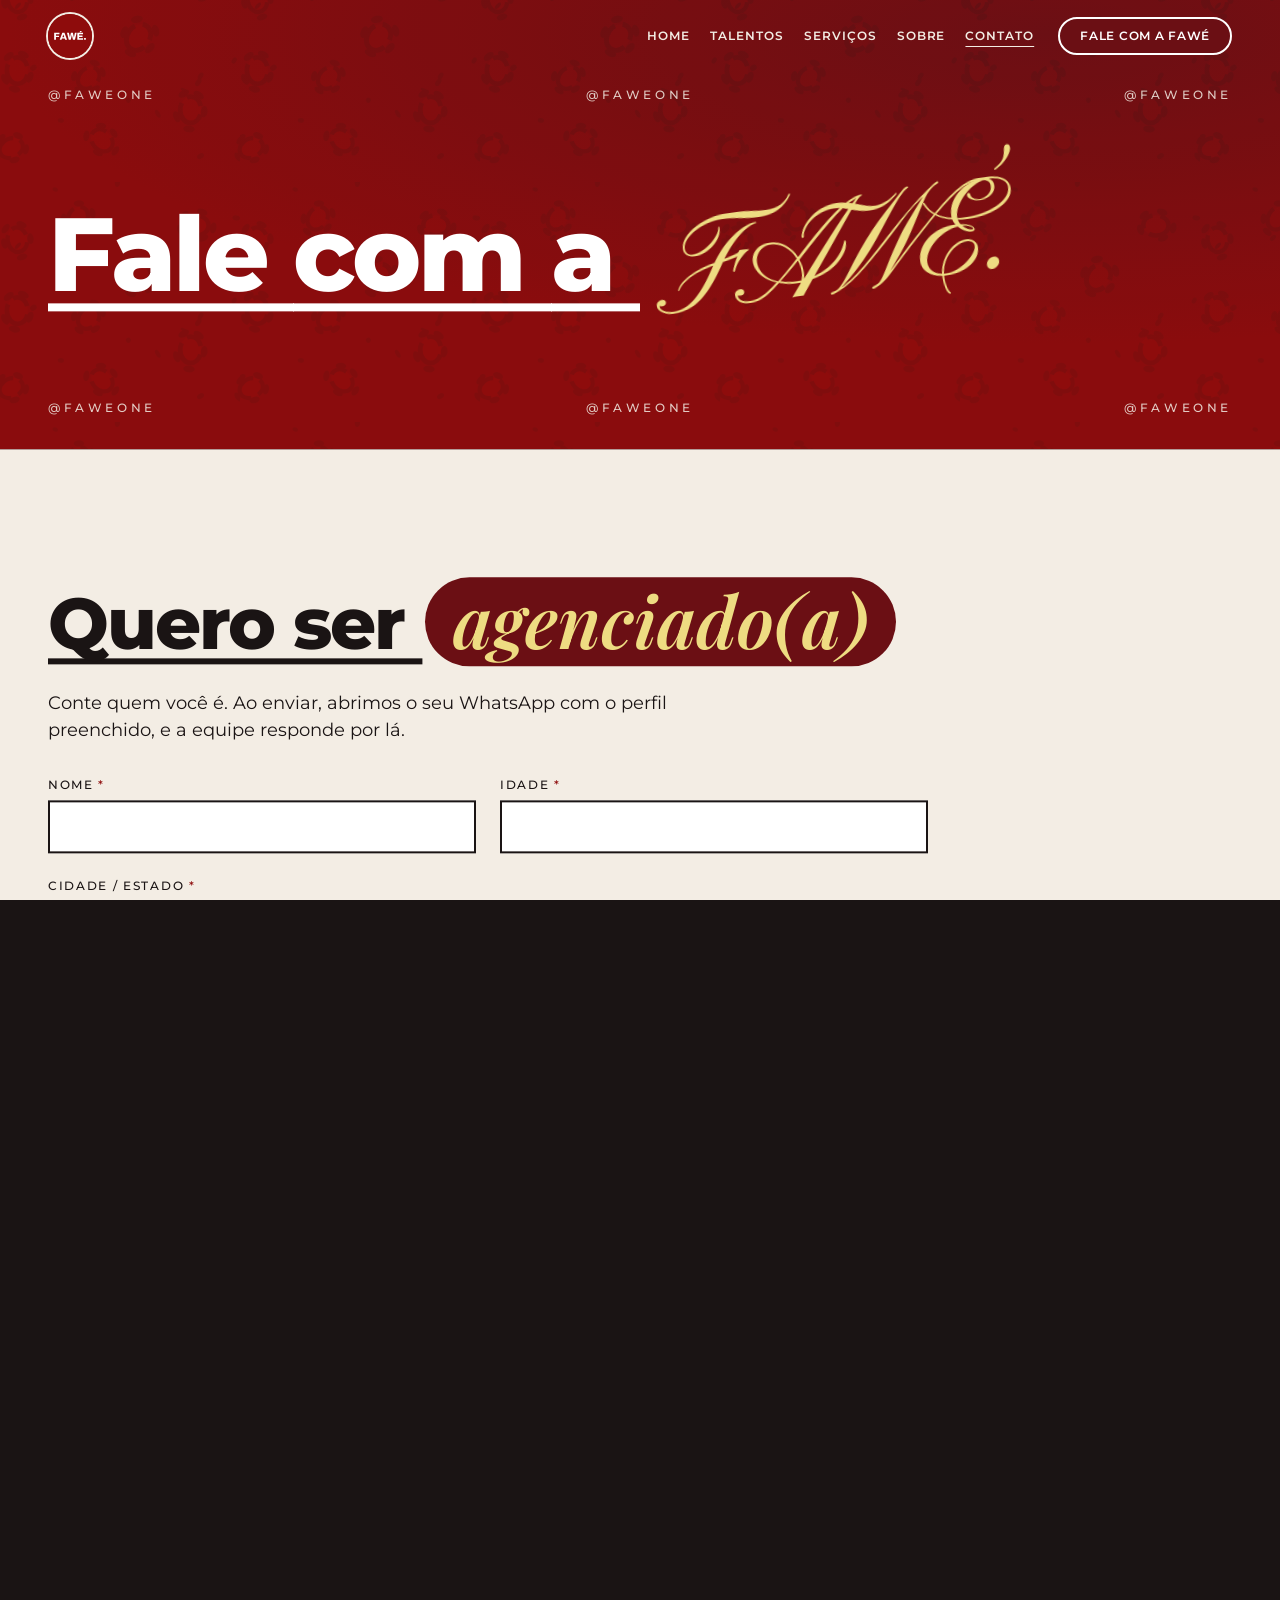
<file: contato.html>
<!doctype html>
<html lang="pt-BR">
<head>
<meta charset="utf-8">
<meta name="viewport" content="width=device-width, initial-scale=1">
<title>Contato — FAWÉ</title>
<meta name="description" content="Quero ser agenciado(a) ou sou uma marca: fale com a FAWÉ, agência de talentos em São Paulo, pelo formulário, WhatsApp ou Direct do Instagram.">
<meta property="og:title" content="Contato — FAWÉ">
<meta property="og:description" content="Quero ser agenciado(a) ou sou uma marca: fale com a FAWÉ, agência de talentos em São Paulo, pelo formulário, WhatsApp ou Direct do Instagram.">
<meta property="og:type" content="website">
<meta property="og:locale" content="pt_BR">
<meta name="theme-color" content="#8E0C0C">
<link rel="icon" type="image/svg+xml" href="assets/favicon.svg">
<!-- preload das fontes da 1ª dobra (woff2 locais): só em http(s). Em file:// um <link rel=preload crossorigin> é bloqueado por CORS (erro no console) e sem crossorigin a fonte baixa duas vezes; do disco ela chega na hora. -->
<script>!function(d,c){c.add('js');try{var s=sessionStorage;if(matchMedia('(prefers-reduced-motion: no-preference)').matches){c.add('fx-pre');if(s.getItem('fx-curtain')==='1')c.add('fx-cover')}}catch(e){}if(location.protocol!=='file:')['montserrat-latin-var','pinyon-script-latin-400','playfair-display-latin-600-italic'].forEach(function(f){var l=d.createElement('link');l.rel='preload';l.as='font';l.type='font/woff2';l.crossOrigin='anonymous';l.href='assets/fonts/'+f+'.woff2';d.head.appendChild(l)})}(document,document.documentElement.classList)</script>
<link rel="stylesheet" href="css/style.css">

</head>
<body data-page="contato">
<svg width="0" height="0" style="position:absolute" aria-hidden="true" focusable="false"><defs>
<symbol id="lg-mark" viewBox="0 0 200 200"><circle cx="100" cy="100" r="100" fill="#8E0C0C"/><path fill="#FFFFFF" transform="translate(24.58 117.02) scale(0.04563)" d="M75 0V-687H602V-547H254V-399H560V-262H254V0Z M629 0 887 -687H1102L1360 0H1169L1128 -119H854L813 0ZM897 -253H1084L1035 -398Q1031 -409 1026 -426Q1020 -442 1014 -460Q1009 -479 1004 -498Q999 -517 994 -531H987Q983 -512 976 -488Q968 -464 960 -440Q953 -416 947 -398Z M1527 0 1354 -687H1542L1626 -326Q1628 -317 1631 -300Q1634 -283 1638 -264Q1641 -245 1644 -229H1648Q1650 -239 1652 -252Q1654 -266 1656 -280Q1659 -293 1662 -305Q1664 -317 1665 -326L1744 -687H1939L2020 -326Q2023 -316 2026 -299Q2029 -282 2032 -263Q2036 -244 2039 -229H2043Q2045 -240 2048 -252Q2050 -265 2052 -278Q2055 -292 2058 -304Q2060 -316 2062 -326L2143 -687H2319L2146 0H1946L1858 -380Q1856 -394 1852 -412Q1848 -430 1844 -448Q1841 -466 1839 -480H1835Q1833 -466 1830 -448Q1827 -430 1824 -412Q1820 -394 1817 -380L1730 0Z M2383 0V-687H2950V-547H2562V-418H2901V-281H2562V-140H2957V0ZM2592 -745 2679 -877H2852L2854 -874L2717 -745Z M3057 0V-167H3231V0Z"/></symbol>
<symbol id="lg-text" viewBox="75 -877 3156 877"><path fill="#FFFFFF" d="M75 0V-687H602V-547H254V-399H560V-262H254V0Z M629 0 887 -687H1102L1360 0H1169L1128 -119H854L813 0ZM897 -253H1084L1035 -398Q1031 -409 1026 -426Q1020 -442 1014 -460Q1009 -479 1004 -498Q999 -517 994 -531H987Q983 -512 976 -488Q968 -464 960 -440Q953 -416 947 -398Z M1527 0 1354 -687H1542L1626 -326Q1628 -317 1631 -300Q1634 -283 1638 -264Q1641 -245 1644 -229H1648Q1650 -239 1652 -252Q1654 -266 1656 -280Q1659 -293 1662 -305Q1664 -317 1665 -326L1744 -687H1939L2020 -326Q2023 -316 2026 -299Q2029 -282 2032 -263Q2036 -244 2039 -229H2043Q2045 -240 2048 -252Q2050 -265 2052 -278Q2055 -292 2058 -304Q2060 -316 2062 -326L2143 -687H2319L2146 0H1946L1858 -380Q1856 -394 1852 -412Q1848 -430 1844 -448Q1841 -466 1839 -480H1835Q1833 -466 1830 -448Q1827 -430 1824 -412Q1820 -394 1817 -380L1730 0Z M2383 0V-687H2950V-547H2562V-418H2901V-281H2562V-140H2957V0ZM2592 -745 2679 -877H2852L2854 -874L2717 -745Z M3057 0V-167H3231V0Z"/></symbol>
<symbol id="i-wa" viewBox="0 0 24 24"><g fill="none" stroke="currentColor" stroke-width="2" stroke-linecap="round" stroke-linejoin="round"><path d="M3 21l1.6-4.8A8.5 8.5 0 1 1 8 19.6L3 21z"/><path d="M9 9.2c.4 2.2 2.6 4.4 5.2 5.2l1.4-1.3-2-1.2-.9.7c-.7-.3-1.4-1-1.7-1.7l.7-.9-1.2-2L9 9.2z"/></g></symbol>
<symbol id="i-mail" viewBox="0 0 24 24"><g fill="none" stroke="currentColor" stroke-width="2" stroke-linecap="round" stroke-linejoin="round"><rect x="3" y="5" width="18" height="14" rx="2"/><path d="M3.5 6.5l8.5 7 8.5-7"/></g></symbol>
<symbol id="i-edit" viewBox="0 0 24 24"><g fill="none" stroke="currentColor" stroke-width="2" stroke-linecap="round" stroke-linejoin="round"><path d="M12 4H5a1 1 0 0 0-1 1v14a1 1 0 0 0 1 1h14a1 1 0 0 0 1-1v-7"/><path d="M18 3l3 3-9 9H9v-3l9-9z"/></g></symbol>
<symbol id="i-search" viewBox="0 0 24 24"><g fill="none" stroke="currentColor" stroke-width="2" stroke-linecap="round"><circle cx="10.5" cy="10.5" r="6"/><path d="M15 15l5 5"/></g></symbol>
<symbol id="i-dots" viewBox="0 0 24 24"><g fill="currentColor"><circle cx="5" cy="12" r="1.8"/><circle cx="12" cy="12" r="1.8"/><circle cx="19" cy="12" r="1.8"/></g></symbol>
</defs></svg>
<a class="skip" href="#conteudo">Pular para o conteúdo</a>

<header class="site-header" id="topo">
  <a class="brand" href="index.html" aria-label="FAWÉ. — página inicial"><svg class="logo" viewBox="0 0 200 200" aria-hidden="true"><use href="#lg-mark"/></svg></a>
  <nav class="main-nav" aria-label="Principal"><ul><li><a href="index.html">Home</a></li><li><a href="talentos.html">Talentos</a></li><li><a href="servicos.html">Serviços</a></li><li><a href="sobre.html">Sobre</a></li><li><a href="contato.html" aria-current="page">Contato</a></li></ul></nav>
  <a class="btn btn-sm header-cta" href="contato.html">Fale com a FAWÉ</a>
  <button class="menu-btn" type="button" aria-expanded="false" aria-controls="menu"><span class="menu-btn-label">Menu</span><span class="menu-btn-bars" aria-hidden="true"></span></button>
</header>
<div class="menu-overlay tx-leopard" id="menu" data-fx="menu" hidden>
  <nav aria-label="Menu"><ul class="menu-list"><li><a href="index.html">Home</a></li><li><a href="talentos.html">Talentos</a></li><li><a href="servicos.html">Serviços</a></li><li><a href="sobre.html">Sobre</a></li><li><a href="contato.html" aria-current="page">Contato</a></li></ul></nav>
  <div class="menu-foot"><p>Talent. Image. Influence. Built to be seen.</p><a href="https://www.instagram.com/faweone/" target="_blank" rel="noopener">@faweone</a></div>
</div>

<div class="page-curtain" aria-hidden="true" data-fx="page"></div>
<div id="smooth-wrapper" data-fx="smooth">
<div id="smooth-content">
<main id="conteudo">

<section class="section page-hero s-red tx-leopard" aria-labelledby="h-c">
  <div class="container">
    <div class="frame-label" aria-hidden="true"><span>@FAWEONE</span><span>@FAWEONE</span><span>@FAWEONE</span></div>
    <div class="page-hero-body"><h1 class="title t-display" id="h-c" data-fx="split">Fale com a <em class="script">FAWÉ.</em></h1></div>
    <div class="frame-label" aria-hidden="true"><span>@FAWEONE</span><span>@FAWEONE</span><span>@FAWEONE</span></div>
  </div>
</section>

<section class="section s-cream" id="agenciamento" aria-labelledby="h-form">
  <div class="container form-wrap">
    <div>
      <h2 class="title t-h1" id="h-form">Quero ser <em class="pill">agenciado(a)</em></h2>
      <p class="lead" style="margin-top:var(--space-4)">Conte quem você é. Ao enviar, abrimos o seu WhatsApp com o perfil preenchido, e a equipe responde por lá.</p>
    </div>
    <p class="form-nojs">Ative o JavaScript para enviar o perfil por aqui ou fale com a gente pelo WhatsApp ou pelo Direct do Instagram.</p>
    <form class="agenda-form" id="form-agenciamento" novalidate>
      <div class="f-grid">
        <div class="f-field"><label class="f-label" for="f-nome">Nome <span class="f-req" aria-hidden="true">*</span></label><input class="f-input" id="f-nome" name="f-nome" type="text" aria-describedby="e-f-nome" required autocomplete="name"><span class="f-err" id="e-f-nome" aria-live="polite"></span></div>
        <div class="f-field"><label class="f-label" for="f-idade">Idade <span class="f-req" aria-hidden="true">*</span></label><input class="f-input" id="f-idade" name="f-idade" type="number" aria-describedby="e-f-idade" required autocomplete="off" inputmode="numeric" min="1" max="120"><span class="f-err" id="e-f-idade" aria-live="polite"></span></div>
        <div class="f-field f-full"><label class="f-label" for="f-cidade">Cidade / estado <span class="f-req" aria-hidden="true">*</span></label><input class="f-input" id="f-cidade" name="f-cidade" type="text" aria-describedby="e-f-cidade" required autocomplete="address-level2"><span class="f-err" id="e-f-cidade" aria-live="polite"></span></div>
        <fieldset class="f-field f-full" id="f-perfil" aria-describedby="f-perfil-h e-f-perfil"><legend class="f-legend">Perfil <span class="f-req" aria-hidden="true">*</span></legend><span class="f-hint" id="f-perfil-h">Marque quantos quiser.</span><div class="chk-pills"><label class="chk-pill"><input type="checkbox" name="perfil" value="modelo"><span>Modelo</span></label><label class="chk-pill"><input type="checkbox" name="perfil" value="influencer"><span>Influencer</span></label><label class="chk-pill"><input type="checkbox" name="perfil" value="creator-ugc"><span>Creator/UGC</span></label><label class="chk-pill"><input type="checkbox" name="perfil" value="ator-atriz"><span>Ator/Atriz</span></label><label class="chk-pill"><input type="checkbox" name="perfil" value="artista"><span>Artista</span></label></div><span class="f-err" id="e-f-perfil" aria-live="polite"></span></fieldset>
        <div class="f-field f-full"><label class="f-label" for="f-social">@ do Instagram e TikTok <span class="f-req" aria-hidden="true">*</span></label><input class="f-input" id="f-social" name="f-social" type="text" aria-describedby="e-f-social" required placeholder="@seuinstagram e @seutiktok"><span class="f-err" id="e-f-social" aria-live="polite"></span></div>
        <div class="f-field f-full"><label class="f-label" for="f-medidas">Altura e medidas</label><span class="f-hint" id="f-medidas-h">Obrigatório só para quem marcar modelo.</span><input class="f-input" id="f-medidas" name="f-medidas" type="text" aria-describedby="f-medidas-h e-f-medidas"><span class="f-err" id="e-f-medidas" aria-live="polite"></span></div>
        <div class="f-field f-full"><label class="f-label" for="f-exp">Experiência anterior</label><textarea class="f-input" id="f-exp" name="f-exp" rows="3" aria-describedby="e-f-exp"></textarea><span class="f-err" id="e-f-exp" aria-live="polite"></span></div>
        <div class="f-field f-full"><label class="f-label" for="f-port">Link de portfólio</label><span class="f-hint" id="f-port-h">Só o link. As fotos você manda pelo WhatsApp depois.</span><input class="f-input" id="f-port" name="f-port" type="url" aria-describedby="f-port-h e-f-port" placeholder="https://"><span class="f-err" id="e-f-port" aria-live="polite"></span></div>
        <div class="f-field f-full"><label class="f-label" for="f-whats">WhatsApp <span class="f-req" aria-hidden="true">*</span></label><input class="f-input" id="f-whats" name="f-whats" type="tel" aria-describedby="e-f-whats" required autocomplete="tel" placeholder="(11) 90000-0000"><span class="f-err" id="e-f-whats" aria-live="polite"></span></div>
      </div>
      <div class="f-field">
        <div class="f-lgpd"><input type="checkbox" id="f-lgpd" name="lgpd" required aria-describedby="f-lgpd-h e-f-lgpd"><div class="f-lgpd-box"><label for="f-lgpd">Autorizo a FAWÉ a usar os dados deste formulário para falar comigo sobre agenciamento, nos termos da LGPD. Se tenho menos de 18 anos, meu responsável legal autoriza este contato e acompanha a conversa. <span class="f-req" aria-hidden="true">*</span></label><span class="f-hint" id="f-lgpd-h">Política de privacidade e termo de uso de imagem: [PENDENTE].</span></div></div>
        <span class="f-err" id="e-f-lgpd" aria-live="polite"></span>
      </div>
      <div class="form-actions">
        <button class="btn" type="submit">Enviar perfil</button>
        <p class="form-notice" id="form-aviso" role="alert" hidden></p>
      </div>
    </form>
    <div class="form-ok" id="form-ok" role="status" tabindex="-1" hidden><h3>Perfil enviado.</h3><p>A equipe FAWÉ responde pelo WhatsApp em até <span data-show="prazo">[PENDENTE]</span> dias úteis.</p></div>
  </div>
</section>

<section class="section s-red" id="marca" aria-labelledby="h-marca">
  <div class="container">
    <h2 class="sr-only" id="h-marca">Sou uma marca</h2>
    <div class="notas"><div class="notas-bar"><span>‹ Notas</span><span class="notas-ico" aria-hidden="true"><svg><use href="#i-edit"/></svg><svg><use href="#i-search"/></svg><svg><use href="#i-dots"/></svg></span></div><h3 class="notas-title">Sou uma marca</h3><p class="notas-en">Talentos que fazem grandes marcas quererem trabalhar com eles. Casting, curadoria de creators e UGC.</p><div class="btn-row"><a class="btn" href="https://wa.me/?text=Ol%C3%A1%2C%20FAW%C3%89!%20Gostaria%20de%20solicitar%20um%20casting%20para%20a%20minha%20marca." data-contact="whatsapp" data-assunto="marca" target="_blank" rel="noopener"><svg aria-hidden="true"><use href="#i-wa"/></svg>Solicitar casting</a><a class="btn btn-outline" href="mailto:?subject=Solicitar%20casting&body=Ol%C3%A1%2C%20FAW%C3%89!%20Gostaria%20de%20solicitar%20um%20casting%20para%20a%20minha%20marca." data-contact="email" data-assunto="marca"><svg aria-hidden="true"><use href="#i-mail"/></svg>Enviar e-mail</a></div></div>
    <div class="contact-line">
      <p>WhatsApp: <span class="pend" data-show="whatsapp">[PENDENTE]</span></p>
      <p>E-mail: <span class="pend" data-show="email">[PENDENTE]</span></p>
    </div>
  </div>
</section>

<section class="section s-ink" aria-labelledby="h-ig">
  <div class="container ig-block">
    <h2 class="label" id="h-ig">Instagram e atendimento</h2>
    <a class="ig-handle" href="https://www.instagram.com/faweone/" target="_blank" rel="noopener">@faweone</a>
    <p><a class="btn btn-outline" href="https://ig.me/m/faweone" target="_blank" rel="noopener">Chamar no Direct</a></p>
    <p>São Paulo, Brasil. Horário de atendimento: <span class="pend" data-show="horario">[PENDENTE]</span></p>
    <p class="lead">Talent. Image. Influence. Built to be seen.</p>
  </div>
</section>
</main>

<footer class="site-footer">
  <div class="marquee marquee-band" data-fx="marquee"><span class="sr-only">Talent. Image. Influence. Built to be seen.</span><div class="marquee-track" aria-hidden="true"><div class="marquee-group"><span class="m-unit"><span class="marquee-item">Talent. Image. Influence. Built to be seen.</span><span class="marquee-dot" aria-hidden="true"></span></span><span class="m-unit"><span class="marquee-item">Talent. Image. Influence. Built to be seen.</span><span class="marquee-dot" aria-hidden="true"></span></span><span class="m-unit"><span class="marquee-item">Talent. Image. Influence. Built to be seen.</span><span class="marquee-dot" aria-hidden="true"></span></span><span class="m-unit"><span class="marquee-item">Talent. Image. Influence. Built to be seen.</span><span class="marquee-dot" aria-hidden="true"></span></span></div><div class="marquee-group"><span class="m-unit"><span class="marquee-item">Talent. Image. Influence. Built to be seen.</span><span class="marquee-dot" aria-hidden="true"></span></span><span class="m-unit"><span class="marquee-item">Talent. Image. Influence. Built to be seen.</span><span class="marquee-dot" aria-hidden="true"></span></span><span class="m-unit"><span class="marquee-item">Talent. Image. Influence. Built to be seen.</span><span class="marquee-dot" aria-hidden="true"></span></span><span class="m-unit"><span class="marquee-item">Talent. Image. Influence. Built to be seen.</span><span class="marquee-dot" aria-hidden="true"></span></span></div></div></div>
  <div class="footer-body tx-leopard" style="--tx-op:.08">
    <div class="container">
      <div class="footer-grid">
        <div class="footer-brand"><svg class="logo-big" viewBox="0 0 200 200" role="img" aria-label="FAWÉ."><use href="#lg-mark"/></svg><p>Talent. Image. Influence.</p><p class="footer-city">São Paulo, Brasil</p></div>
        <div class="footer-col"><h2>Navegar</h2><ul><li><a href="index.html">Home</a></li><li><a href="talentos.html">Talentos</a></li><li><a href="servicos.html">Serviços</a></li><li><a href="sobre.html">Sobre</a></li><li><a href="contato.html">Contato</a></li></ul></div>
        <div class="footer-col"><h2>Contato</h2><ul>
          <li><a href="https://wa.me/?text=Ol%C3%A1%2C%20FAW%C3%89!%20Gostaria%20de%20conversar." data-contact="whatsapp" target="_blank" rel="noopener">WhatsApp</a></li>
          <li><a href="mailto:?subject=Contato%20pelo%20site" data-contact="email">E-mail</a></li>
          <li><a href="https://www.instagram.com/faweone/" target="_blank" rel="noopener">Instagram @faweone</a></li>
          <li><a href="https://ig.me/m/faweone" target="_blank" rel="noopener">Direct no Instagram</a></li></ul></div>
      </div>
      <div class="footer-bottom"><p>© FAWÉ <span data-year>2026</span> · São Paulo</p><div class="frame-label" aria-hidden="true"><span>@FAWEONE</span><span>@FAWEONE</span><span>@FAWEONE</span></div></div>
    </div>
  </div>
</footer>
</div>
</div>
<script src="js/content.js" defer></script>
<script src="js/fx/fx.js" defer></script>
<script src="js/main.js" defer></script>
</body>
</html>
</file>
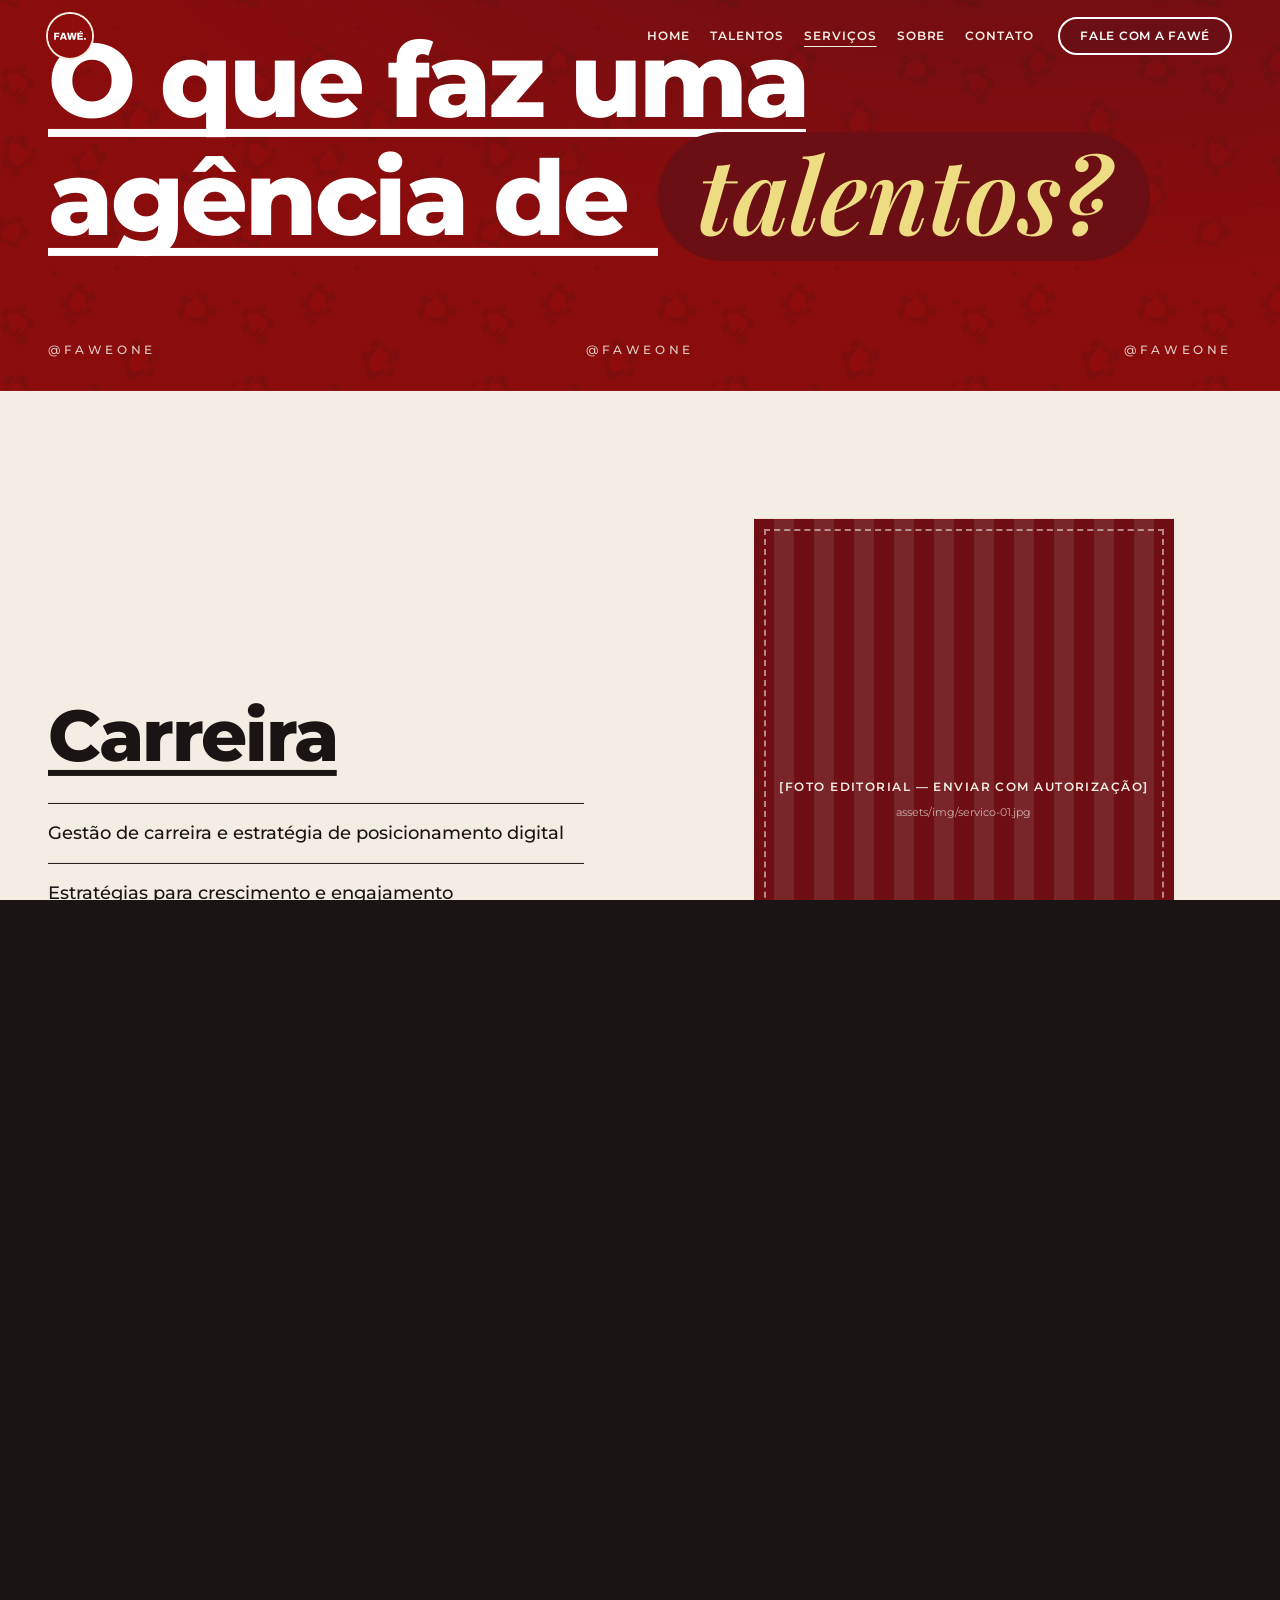
<file: servicos.html>
<!doctype html>
<html lang="pt-BR">
<head>
<meta charset="utf-8">
<meta name="viewport" content="width=device-width, initial-scale=1">
<title>Serviços — FAWÉ</title>
<meta name="description" content="O que faz uma agência de talentos? A FAWÉ, em São Paulo, cuida de carreira, imagem, negócios e preparação de modelos, influencers, creators, atores e artistas.">
<meta property="og:title" content="Serviços — FAWÉ">
<meta property="og:description" content="O que faz uma agência de talentos? A FAWÉ, em São Paulo, cuida de carreira, imagem, negócios e preparação de modelos, influencers, creators, atores e artistas.">
<meta property="og:type" content="website">
<meta property="og:locale" content="pt_BR">
<meta name="theme-color" content="#8E0C0C">
<link rel="icon" type="image/svg+xml" href="assets/favicon.svg">
<!-- preload das fontes da 1ª dobra (woff2 locais): só em http(s). Em file:// um <link rel=preload crossorigin> é bloqueado por CORS (erro no console) e sem crossorigin a fonte baixa duas vezes; do disco ela chega na hora. -->
<script>!function(d,c){c.add('js');try{var s=sessionStorage;if(matchMedia('(prefers-reduced-motion: no-preference)').matches){c.add('fx-pre');if(s.getItem('fx-curtain')==='1')c.add('fx-cover')}}catch(e){}if(location.protocol!=='file:')['montserrat-latin-var','playfair-display-latin-600-italic'].forEach(function(f){var l=d.createElement('link');l.rel='preload';l.as='font';l.type='font/woff2';l.crossOrigin='anonymous';l.href='assets/fonts/'+f+'.woff2';d.head.appendChild(l)})}(document,document.documentElement.classList)</script>
<link rel="stylesheet" href="css/style.css">

</head>
<body data-page="servicos">
<svg width="0" height="0" style="position:absolute" aria-hidden="true" focusable="false"><defs>
<symbol id="lg-mark" viewBox="0 0 200 200"><circle cx="100" cy="100" r="100" fill="#8E0C0C"/><path fill="#FFFFFF" transform="translate(24.58 117.02) scale(0.04563)" d="M75 0V-687H602V-547H254V-399H560V-262H254V0Z M629 0 887 -687H1102L1360 0H1169L1128 -119H854L813 0ZM897 -253H1084L1035 -398Q1031 -409 1026 -426Q1020 -442 1014 -460Q1009 -479 1004 -498Q999 -517 994 -531H987Q983 -512 976 -488Q968 -464 960 -440Q953 -416 947 -398Z M1527 0 1354 -687H1542L1626 -326Q1628 -317 1631 -300Q1634 -283 1638 -264Q1641 -245 1644 -229H1648Q1650 -239 1652 -252Q1654 -266 1656 -280Q1659 -293 1662 -305Q1664 -317 1665 -326L1744 -687H1939L2020 -326Q2023 -316 2026 -299Q2029 -282 2032 -263Q2036 -244 2039 -229H2043Q2045 -240 2048 -252Q2050 -265 2052 -278Q2055 -292 2058 -304Q2060 -316 2062 -326L2143 -687H2319L2146 0H1946L1858 -380Q1856 -394 1852 -412Q1848 -430 1844 -448Q1841 -466 1839 -480H1835Q1833 -466 1830 -448Q1827 -430 1824 -412Q1820 -394 1817 -380L1730 0Z M2383 0V-687H2950V-547H2562V-418H2901V-281H2562V-140H2957V0ZM2592 -745 2679 -877H2852L2854 -874L2717 -745Z M3057 0V-167H3231V0Z"/></symbol>
<symbol id="lg-text" viewBox="75 -877 3156 877"><path fill="#FFFFFF" d="M75 0V-687H602V-547H254V-399H560V-262H254V0Z M629 0 887 -687H1102L1360 0H1169L1128 -119H854L813 0ZM897 -253H1084L1035 -398Q1031 -409 1026 -426Q1020 -442 1014 -460Q1009 -479 1004 -498Q999 -517 994 -531H987Q983 -512 976 -488Q968 -464 960 -440Q953 -416 947 -398Z M1527 0 1354 -687H1542L1626 -326Q1628 -317 1631 -300Q1634 -283 1638 -264Q1641 -245 1644 -229H1648Q1650 -239 1652 -252Q1654 -266 1656 -280Q1659 -293 1662 -305Q1664 -317 1665 -326L1744 -687H1939L2020 -326Q2023 -316 2026 -299Q2029 -282 2032 -263Q2036 -244 2039 -229H2043Q2045 -240 2048 -252Q2050 -265 2052 -278Q2055 -292 2058 -304Q2060 -316 2062 -326L2143 -687H2319L2146 0H1946L1858 -380Q1856 -394 1852 -412Q1848 -430 1844 -448Q1841 -466 1839 -480H1835Q1833 -466 1830 -448Q1827 -430 1824 -412Q1820 -394 1817 -380L1730 0Z M2383 0V-687H2950V-547H2562V-418H2901V-281H2562V-140H2957V0ZM2592 -745 2679 -877H2852L2854 -874L2717 -745Z M3057 0V-167H3231V0Z"/></symbol>
<symbol id="i-wa" viewBox="0 0 24 24"><g fill="none" stroke="currentColor" stroke-width="2" stroke-linecap="round" stroke-linejoin="round"><path d="M3 21l1.6-4.8A8.5 8.5 0 1 1 8 19.6L3 21z"/><path d="M9 9.2c.4 2.2 2.6 4.4 5.2 5.2l1.4-1.3-2-1.2-.9.7c-.7-.3-1.4-1-1.7-1.7l.7-.9-1.2-2L9 9.2z"/></g></symbol>
<symbol id="i-mail" viewBox="0 0 24 24"><g fill="none" stroke="currentColor" stroke-width="2" stroke-linecap="round" stroke-linejoin="round"><rect x="3" y="5" width="18" height="14" rx="2"/><path d="M3.5 6.5l8.5 7 8.5-7"/></g></symbol>
<symbol id="i-edit" viewBox="0 0 24 24"><g fill="none" stroke="currentColor" stroke-width="2" stroke-linecap="round" stroke-linejoin="round"><path d="M12 4H5a1 1 0 0 0-1 1v14a1 1 0 0 0 1 1h14a1 1 0 0 0 1-1v-7"/><path d="M18 3l3 3-9 9H9v-3l9-9z"/></g></symbol>
<symbol id="i-search" viewBox="0 0 24 24"><g fill="none" stroke="currentColor" stroke-width="2" stroke-linecap="round"><circle cx="10.5" cy="10.5" r="6"/><path d="M15 15l5 5"/></g></symbol>
<symbol id="i-dots" viewBox="0 0 24 24"><g fill="currentColor"><circle cx="5" cy="12" r="1.8"/><circle cx="12" cy="12" r="1.8"/><circle cx="19" cy="12" r="1.8"/></g></symbol>
</defs></svg>
<a class="skip" href="#conteudo">Pular para o conteúdo</a>

<header class="site-header" id="topo">
  <a class="brand" href="index.html" aria-label="FAWÉ. — página inicial"><svg class="logo" viewBox="0 0 200 200" aria-hidden="true"><use href="#lg-mark"/></svg></a>
  <nav class="main-nav" aria-label="Principal"><ul><li><a href="index.html">Home</a></li><li><a href="talentos.html">Talentos</a></li><li><a href="servicos.html" aria-current="page">Serviços</a></li><li><a href="sobre.html">Sobre</a></li><li><a href="contato.html">Contato</a></li></ul></nav>
  <a class="btn btn-sm header-cta" href="contato.html">Fale com a FAWÉ</a>
  <button class="menu-btn" type="button" aria-expanded="false" aria-controls="menu"><span class="menu-btn-label">Menu</span><span class="menu-btn-bars" aria-hidden="true"></span></button>
</header>
<div class="menu-overlay tx-leopard" id="menu" data-fx="menu" hidden>
  <nav aria-label="Menu"><ul class="menu-list"><li><a href="index.html">Home</a></li><li><a href="talentos.html">Talentos</a></li><li><a href="servicos.html" aria-current="page">Serviços</a></li><li><a href="sobre.html">Sobre</a></li><li><a href="contato.html">Contato</a></li></ul></nav>
  <div class="menu-foot"><p>Talent. Image. Influence. Built to be seen.</p><a href="https://www.instagram.com/faweone/" target="_blank" rel="noopener">@faweone</a></div>
</div>
<a class="btn wa-float" href="https://wa.me/?text=Ol%C3%A1%2C%20FAW%C3%89!%20Gostaria%20de%20conversar." data-contact="whatsapp" data-assunto="geral" target="_blank" rel="noopener"><svg aria-hidden="true"><use href="#i-wa"/></svg>WhatsApp</a>
<div class="page-curtain" aria-hidden="true" data-fx="page"></div>
<div id="smooth-wrapper" data-fx="smooth">
<div id="smooth-content">
<main id="conteudo">

<section class="section page-hero s-red tx-leopard" aria-labelledby="h-s">
  <div class="container">
    <div class="frame-label" aria-hidden="true"><span>@FAWEONE</span><span>@FAWEONE</span><span>@FAWEONE</span></div>
    <div class="page-hero-body">
      <h1 class="title t-display" id="h-s" data-fx="split">O que faz uma agência de <em class="pill">talentos?</em></h1>
    </div>
    <div class="frame-label" aria-hidden="true"><span>@FAWEONE</span><span>@FAWEONE</span><span>@FAWEONE</span></div>
  </div>
</section>

<section class="section s-cream" aria-labelledby="h-b1">
  <div class="container svc-block">
    <div data-fx="reveal-batch">
      <div class="svc-block-head"><span class="big-num" aria-hidden="true">01</span><h2 class="title t-h1" id="h-b1">Carreira</h2></div>
      <ul class="area-list"><li>Gestão de carreira e estratégia de posicionamento digital</li><li>Estratégias para crescimento e engajamento</li><li>Casting para campanhas, desfiles, eventos, editoriais e produções audiovisuais</li></ul>
    </div>
    <div class="svc-media" data-fx="parallax"><figure class="ph ph-editorial"><div class="ph-inner"><span class="ph-label">[Foto editorial — enviar com autorização]</span><span class="ph-file">assets/img/servico-01.jpg</span></div></figure></div>
  </div>
</section>

<section class="section s-ink" aria-labelledby="h-b2">
  <div class="container svc-block flip">
    <div data-fx="reveal-batch">
      <div class="svc-block-head"><span class="big-num" aria-hidden="true">02</span><h2 class="title t-h1" id="h-b2">Imagem</h2></div>
      <ul class="area-list"><li>Direção criativa e desenvolvimento de imagem</li><li>Participação em editoriais e ensaios fotográficos</li><li>Planejamento de conteúdo</li></ul>
    </div>
    <div class="svc-media" data-fx="parallax"><figure class="ph ph-editorial"><div class="ph-inner"><span class="ph-label">[Foto editorial — enviar com autorização]</span><span class="ph-file">assets/img/servico-02.jpg</span></div></figure></div>
  </div>
</section>

<section class="section s-wine" aria-labelledby="h-b3">
  <div class="container svc-block">
    <div data-fx="reveal-batch">
      <div class="svc-block-head"><span class="big-num" aria-hidden="true">03</span><h2 class="title t-h1" id="h-b3">Negócios</h2></div>
      <ul class="area-list"><li>Curadoria de marcas e parcerias de alto padrão (e-commerce)</li><li>Negociação e suporte integral nos negócios</li><li>UGC Creator (conexão com marcas de diferentes regiões)</li></ul>
    </div>
    <div class="svc-media" data-fx="parallax"><figure class="ph ph-editorial"><div class="ph-inner"><span class="ph-label">[Foto editorial — enviar com autorização]</span><span class="ph-file">assets/img/servico-03.jpg</span></div></figure></div>
  </div>
</section>

<section class="section s-cream" aria-labelledby="h-b4">
  <div class="container svc-block flip">
    <div data-fx="reveal-batch">
      <div class="svc-block-head"><span class="big-num" aria-hidden="true">04</span><h2 class="title t-h1" id="h-b4">Preparação</h2></div>
      <ul class="area-list"><li>Mentoria para novos talentos</li><li>Workshops com profissionais do mercado</li><li>Preparação para trabalhos e campanhas internacionais (curso de idiomas)</li></ul>
    </div>
    <div class="svc-media" data-fx="parallax"><figure class="ph ph-editorial"><div class="ph-inner"><span class="ph-label">[Foto editorial — enviar com autorização]</span><span class="ph-file">assets/img/servico-04.jpg</span></div></figure></div>
  </div>
</section>

<section class="section s-ink" aria-labelledby="h-como">
  <div class="container">
    <div class="sec-head"><p class="label">Como funciona</p><h2 class="title t-h1" id="h-como" data-fx="split">Como <em class="script">funciona.</em></h2></div>
<ol class="steps" data-fx="reveal-batch" style="list-style:none;padding:0;margin:0">
  <li class="step"><span class="svc-num" aria-hidden="true">01</span><h3>Contato</h3></li>
  <li class="step"><span class="svc-num" aria-hidden="true">02</span><h3>Conversa de perfil</h3></li>
  <li class="step"><span class="svc-num" aria-hidden="true">03</span><h3>Plano de posicionamento</h3></li>
  <li class="step"><span class="svc-num" aria-hidden="true">04</span><h3>Preparação</h3><p>Ensaio, imagem e conteúdo.</p></li>
  <li class="step"><span class="svc-num" aria-hidden="true">05</span><h3>Castings e campanhas</h3></li>
</ol>
    <p class="support">Talento é o ponto de partida, não o ponto final.</p>
  </div>
</section>

<section class="section s-red" aria-labelledby="h-dupla">
  <div class="container">
    <h2 class="sr-only" id="h-dupla">Fale com a FAWÉ</h2>
    <div class="two-col" data-fx="reveal">
      <div class="notas"><div class="notas-bar"><span>‹ Notas</span><span class="notas-ico" aria-hidden="true"><svg><use href="#i-edit"/></svg><svg><use href="#i-search"/></svg><svg><use href="#i-dots"/></svg></span></div><h3 class="notas-title">Você é modelo, influencer, creator ou artista?</h3><p class="notas-en">One talent. Multiple possibilities.</p><a class="btn" href="contato.html#agenciamento">Quero ser agenciado(a)</a></div>
      <div class="notas"><div class="notas-bar"><span>‹ Notas</span><span class="notas-ico" aria-hidden="true"><svg><use href="#i-edit"/></svg><svg><use href="#i-search"/></svg><svg><use href="#i-dots"/></svg></span></div><h3 class="notas-title">Para marcas</h3><p class="notas-en">Talentos que fazem grandes marcas quererem trabalhar com eles.</p><a class="btn" href="contato.html#marca">Solicitar casting</a></div>
    </div>
  </div>
</section>
</main>

<footer class="site-footer">
  <div class="marquee marquee-band" data-fx="marquee"><span class="sr-only">Talent. Image. Influence. Built to be seen.</span><div class="marquee-track" aria-hidden="true"><div class="marquee-group"><span class="m-unit"><span class="marquee-item">Talent. Image. Influence. Built to be seen.</span><span class="marquee-dot" aria-hidden="true"></span></span><span class="m-unit"><span class="marquee-item">Talent. Image. Influence. Built to be seen.</span><span class="marquee-dot" aria-hidden="true"></span></span><span class="m-unit"><span class="marquee-item">Talent. Image. Influence. Built to be seen.</span><span class="marquee-dot" aria-hidden="true"></span></span><span class="m-unit"><span class="marquee-item">Talent. Image. Influence. Built to be seen.</span><span class="marquee-dot" aria-hidden="true"></span></span></div><div class="marquee-group"><span class="m-unit"><span class="marquee-item">Talent. Image. Influence. Built to be seen.</span><span class="marquee-dot" aria-hidden="true"></span></span><span class="m-unit"><span class="marquee-item">Talent. Image. Influence. Built to be seen.</span><span class="marquee-dot" aria-hidden="true"></span></span><span class="m-unit"><span class="marquee-item">Talent. Image. Influence. Built to be seen.</span><span class="marquee-dot" aria-hidden="true"></span></span><span class="m-unit"><span class="marquee-item">Talent. Image. Influence. Built to be seen.</span><span class="marquee-dot" aria-hidden="true"></span></span></div></div></div>
  <div class="footer-body tx-leopard" style="--tx-op:.08">
    <div class="container">
      <div class="footer-grid">
        <div class="footer-brand"><svg class="logo-big" viewBox="0 0 200 200" role="img" aria-label="FAWÉ."><use href="#lg-mark"/></svg><p>Talent. Image. Influence.</p><p class="footer-city">São Paulo, Brasil</p></div>
        <div class="footer-col"><h2>Navegar</h2><ul><li><a href="index.html">Home</a></li><li><a href="talentos.html">Talentos</a></li><li><a href="servicos.html">Serviços</a></li><li><a href="sobre.html">Sobre</a></li><li><a href="contato.html">Contato</a></li></ul></div>
        <div class="footer-col"><h2>Contato</h2><ul>
          <li><a href="https://wa.me/?text=Ol%C3%A1%2C%20FAW%C3%89!%20Gostaria%20de%20conversar." data-contact="whatsapp" target="_blank" rel="noopener">WhatsApp</a></li>
          <li><a href="mailto:?subject=Contato%20pelo%20site" data-contact="email">E-mail</a></li>
          <li><a href="https://www.instagram.com/faweone/" target="_blank" rel="noopener">Instagram @faweone</a></li>
          <li><a href="https://ig.me/m/faweone" target="_blank" rel="noopener">Direct no Instagram</a></li></ul></div>
      </div>
      <div class="footer-bottom"><p>© FAWÉ <span data-year>2026</span> · São Paulo</p><div class="frame-label" aria-hidden="true"><span>@FAWEONE</span><span>@FAWEONE</span><span>@FAWEONE</span></div></div>
    </div>
  </div>
</footer>
</div>
</div>
<script src="js/content.js" defer></script>
<script src="js/fx/fx.js" defer></script>
<script src="js/main.js" defer></script>
</body>
</html>
</file>
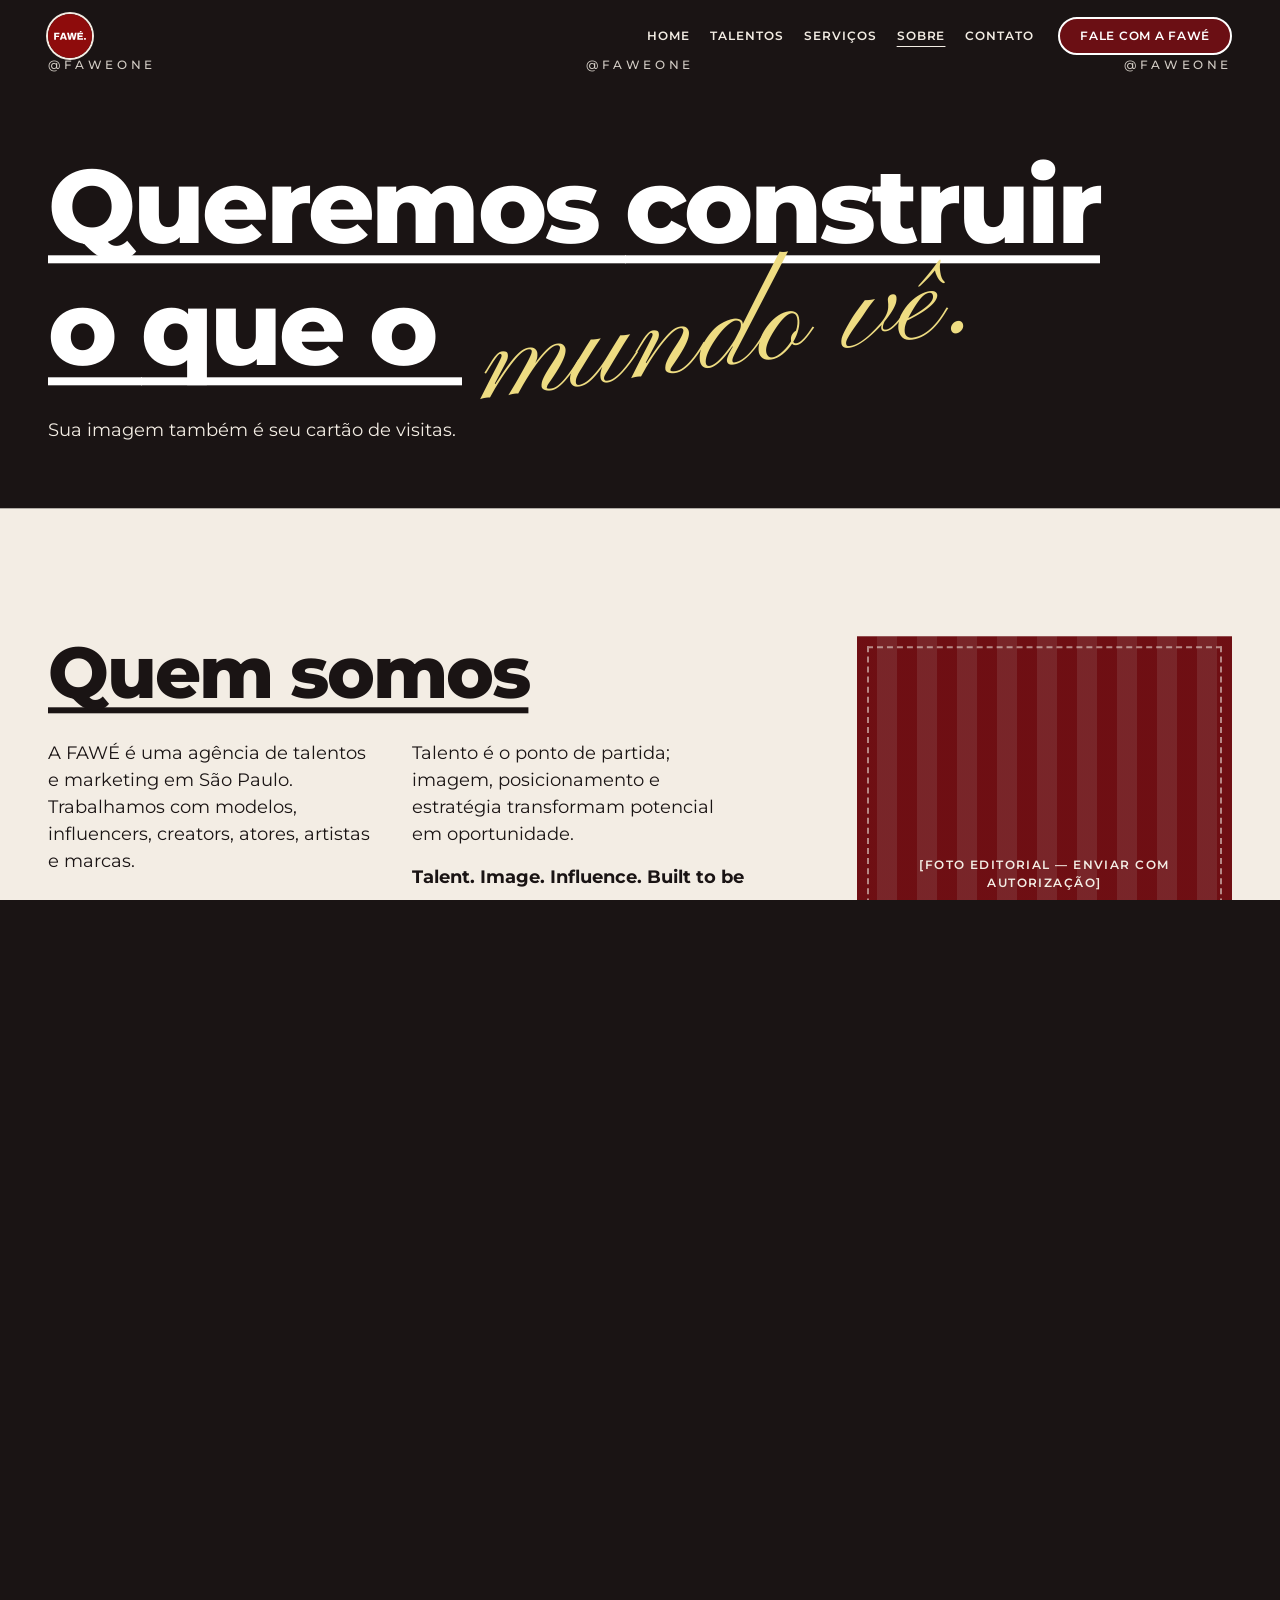
<file: sobre.html>
<!doctype html>
<html lang="pt-BR">
<head>
<meta charset="utf-8">
<meta name="viewport" content="width=device-width, initial-scale=1">
<title>Sobre — FAWÉ</title>
<meta name="description" content="Queremos construir o que o mundo vê. Conheça a FAWÉ, agência de talentos em São Paulo: talento é o ponto de partida, estratégia constrói a carreira.">
<meta property="og:title" content="Sobre — FAWÉ">
<meta property="og:description" content="Queremos construir o que o mundo vê. Conheça a FAWÉ, agência de talentos em São Paulo: talento é o ponto de partida, estratégia constrói a carreira.">
<meta property="og:type" content="website">
<meta property="og:locale" content="pt_BR">
<meta name="theme-color" content="#8E0C0C">
<link rel="icon" type="image/svg+xml" href="assets/favicon.svg">
<!-- preload das fontes da 1ª dobra (woff2 locais): só em http(s). Em file:// um <link rel=preload crossorigin> é bloqueado por CORS (erro no console) e sem crossorigin a fonte baixa duas vezes; do disco ela chega na hora. -->
<script>!function(d,c){c.add('js');try{var s=sessionStorage;if(matchMedia('(prefers-reduced-motion: no-preference)').matches){c.add('fx-pre');if(s.getItem('fx-curtain')==='1')c.add('fx-cover')}}catch(e){}if(location.protocol!=='file:')['montserrat-latin-var','pinyon-script-latin-400'].forEach(function(f){var l=d.createElement('link');l.rel='preload';l.as='font';l.type='font/woff2';l.crossOrigin='anonymous';l.href='assets/fonts/'+f+'.woff2';d.head.appendChild(l)})}(document,document.documentElement.classList)</script>
<link rel="stylesheet" href="css/style.css">

</head>
<body data-page="sobre">
<svg width="0" height="0" style="position:absolute" aria-hidden="true" focusable="false"><defs>
<symbol id="lg-mark" viewBox="0 0 200 200"><circle cx="100" cy="100" r="100" fill="#8E0C0C"/><path fill="#FFFFFF" transform="translate(24.58 117.02) scale(0.04563)" d="M75 0V-687H602V-547H254V-399H560V-262H254V0Z M629 0 887 -687H1102L1360 0H1169L1128 -119H854L813 0ZM897 -253H1084L1035 -398Q1031 -409 1026 -426Q1020 -442 1014 -460Q1009 -479 1004 -498Q999 -517 994 -531H987Q983 -512 976 -488Q968 -464 960 -440Q953 -416 947 -398Z M1527 0 1354 -687H1542L1626 -326Q1628 -317 1631 -300Q1634 -283 1638 -264Q1641 -245 1644 -229H1648Q1650 -239 1652 -252Q1654 -266 1656 -280Q1659 -293 1662 -305Q1664 -317 1665 -326L1744 -687H1939L2020 -326Q2023 -316 2026 -299Q2029 -282 2032 -263Q2036 -244 2039 -229H2043Q2045 -240 2048 -252Q2050 -265 2052 -278Q2055 -292 2058 -304Q2060 -316 2062 -326L2143 -687H2319L2146 0H1946L1858 -380Q1856 -394 1852 -412Q1848 -430 1844 -448Q1841 -466 1839 -480H1835Q1833 -466 1830 -448Q1827 -430 1824 -412Q1820 -394 1817 -380L1730 0Z M2383 0V-687H2950V-547H2562V-418H2901V-281H2562V-140H2957V0ZM2592 -745 2679 -877H2852L2854 -874L2717 -745Z M3057 0V-167H3231V0Z"/></symbol>
<symbol id="lg-text" viewBox="75 -877 3156 877"><path fill="#FFFFFF" d="M75 0V-687H602V-547H254V-399H560V-262H254V0Z M629 0 887 -687H1102L1360 0H1169L1128 -119H854L813 0ZM897 -253H1084L1035 -398Q1031 -409 1026 -426Q1020 -442 1014 -460Q1009 -479 1004 -498Q999 -517 994 -531H987Q983 -512 976 -488Q968 -464 960 -440Q953 -416 947 -398Z M1527 0 1354 -687H1542L1626 -326Q1628 -317 1631 -300Q1634 -283 1638 -264Q1641 -245 1644 -229H1648Q1650 -239 1652 -252Q1654 -266 1656 -280Q1659 -293 1662 -305Q1664 -317 1665 -326L1744 -687H1939L2020 -326Q2023 -316 2026 -299Q2029 -282 2032 -263Q2036 -244 2039 -229H2043Q2045 -240 2048 -252Q2050 -265 2052 -278Q2055 -292 2058 -304Q2060 -316 2062 -326L2143 -687H2319L2146 0H1946L1858 -380Q1856 -394 1852 -412Q1848 -430 1844 -448Q1841 -466 1839 -480H1835Q1833 -466 1830 -448Q1827 -430 1824 -412Q1820 -394 1817 -380L1730 0Z M2383 0V-687H2950V-547H2562V-418H2901V-281H2562V-140H2957V0ZM2592 -745 2679 -877H2852L2854 -874L2717 -745Z M3057 0V-167H3231V0Z"/></symbol>
<symbol id="i-wa" viewBox="0 0 24 24"><g fill="none" stroke="currentColor" stroke-width="2" stroke-linecap="round" stroke-linejoin="round"><path d="M3 21l1.6-4.8A8.5 8.5 0 1 1 8 19.6L3 21z"/><path d="M9 9.2c.4 2.2 2.6 4.4 5.2 5.2l1.4-1.3-2-1.2-.9.7c-.7-.3-1.4-1-1.7-1.7l.7-.9-1.2-2L9 9.2z"/></g></symbol>
<symbol id="i-mail" viewBox="0 0 24 24"><g fill="none" stroke="currentColor" stroke-width="2" stroke-linecap="round" stroke-linejoin="round"><rect x="3" y="5" width="18" height="14" rx="2"/><path d="M3.5 6.5l8.5 7 8.5-7"/></g></symbol>
<symbol id="i-edit" viewBox="0 0 24 24"><g fill="none" stroke="currentColor" stroke-width="2" stroke-linecap="round" stroke-linejoin="round"><path d="M12 4H5a1 1 0 0 0-1 1v14a1 1 0 0 0 1 1h14a1 1 0 0 0 1-1v-7"/><path d="M18 3l3 3-9 9H9v-3l9-9z"/></g></symbol>
<symbol id="i-search" viewBox="0 0 24 24"><g fill="none" stroke="currentColor" stroke-width="2" stroke-linecap="round"><circle cx="10.5" cy="10.5" r="6"/><path d="M15 15l5 5"/></g></symbol>
<symbol id="i-dots" viewBox="0 0 24 24"><g fill="currentColor"><circle cx="5" cy="12" r="1.8"/><circle cx="12" cy="12" r="1.8"/><circle cx="19" cy="12" r="1.8"/></g></symbol>
</defs></svg>
<a class="skip" href="#conteudo">Pular para o conteúdo</a>

<header class="site-header" id="topo">
  <a class="brand" href="index.html" aria-label="FAWÉ. — página inicial"><svg class="logo" viewBox="0 0 200 200" aria-hidden="true"><use href="#lg-mark"/></svg></a>
  <nav class="main-nav" aria-label="Principal"><ul><li><a href="index.html">Home</a></li><li><a href="talentos.html">Talentos</a></li><li><a href="servicos.html">Serviços</a></li><li><a href="sobre.html" aria-current="page">Sobre</a></li><li><a href="contato.html">Contato</a></li></ul></nav>
  <a class="btn btn-sm header-cta" href="contato.html">Fale com a FAWÉ</a>
  <button class="menu-btn" type="button" aria-expanded="false" aria-controls="menu"><span class="menu-btn-label">Menu</span><span class="menu-btn-bars" aria-hidden="true"></span></button>
</header>
<div class="menu-overlay tx-leopard" id="menu" data-fx="menu" hidden>
  <nav aria-label="Menu"><ul class="menu-list"><li><a href="index.html">Home</a></li><li><a href="talentos.html">Talentos</a></li><li><a href="servicos.html">Serviços</a></li><li><a href="sobre.html" aria-current="page">Sobre</a></li><li><a href="contato.html">Contato</a></li></ul></nav>
  <div class="menu-foot"><p>Talent. Image. Influence. Built to be seen.</p><a href="https://www.instagram.com/faweone/" target="_blank" rel="noopener">@faweone</a></div>
</div>
<a class="btn wa-float" href="https://wa.me/?text=Ol%C3%A1%2C%20FAW%C3%89!%20Gostaria%20de%20conversar." data-contact="whatsapp" data-assunto="geral" target="_blank" rel="noopener"><svg aria-hidden="true"><use href="#i-wa"/></svg>WhatsApp</a>
<div class="page-curtain" aria-hidden="true" data-fx="page"></div>
<div id="smooth-wrapper" data-fx="smooth">
<div id="smooth-content">
<main id="conteudo">

<section class="section page-hero s-ink" aria-labelledby="h-so">
  <div class="container">
    <div class="frame-label" aria-hidden="true"><span>@FAWEONE</span><span>@FAWEONE</span><span>@FAWEONE</span></div>
    <div class="page-hero-body"><h1 class="title t-display" id="h-so" data-fx="split">Queremos construir o que o <em class="script">mundo vê.</em></h1><p class="lead">Sua imagem também é seu cartão de visitas.</p></div>
  </div>
</section>

<section class="section s-cream" aria-labelledby="h-quem">
  <div class="container about-grid">
    <div>
      <h2 class="title t-h1" id="h-quem" style="margin-bottom:var(--space-5)">Quem somos</h2>
      <div class="about-text cols">
        <p>A FAWÉ é uma agência de talentos e marketing em São Paulo. Trabalhamos com modelos, influencers, creators, atores, artistas e marcas.</p>
        <p>Talento é o ponto de partida; imagem, posicionamento e estratégia transformam potencial em oportunidade.</p>
        <p><strong>Talent. Image. Influence. Built to be seen.</strong></p>
        <p>[Texto institucional final a enviar pela cliente.]</p>
      </div>
    </div>
    <div class="svc-media" data-fx="parallax"><figure class="ph ph-editorial"><div class="ph-inner"><span class="ph-label">[Foto editorial — enviar com autorização]</span><span class="ph-file">assets/img/sobre-01.jpg</span></div></figure></div>
  </div>
</section>

<div class="stripes-band" aria-hidden="true"><div class="stripes-pill"><svg viewBox="0 0 3156 877"><use href="#lg-text"/></svg></div></div>

<section class="section s-ink" aria-labelledby="h-voz">
  <div class="container">
    <div class="sec-head"><h2 class="title t-h1" id="h-voz" data-fx="split">Como a gente <em class="script">pensa.</em></h2></div>
    <div class="two-col" data-fx="reveal-batch">
      <div class="notas"><div class="notas-bar"><span>‹ Notas</span><span class="notas-ico" aria-hidden="true"><svg><use href="#i-edit"/></svg><svg><use href="#i-search"/></svg><svg><use href="#i-dots"/></svg></span></div><h3 class="notas-title">Talent gets attention. Strategy builds the career.</h3><p class="notas-en">Menos conteúdo aleatório, mais estratégia.</p><span class="notas-num">01</span></div>
      <div class="notas"><div class="notas-bar"><span>‹ Notas</span><span class="notas-ico" aria-hidden="true"><svg><use href="#i-edit"/></svg><svg><use href="#i-search"/></svg><svg><use href="#i-dots"/></svg></span></div><h3 class="notas-title">Um publi pode ser o começo. A carreira é o projeto.</h3><p class="notas-en">Sua imagem também é seu cartão de visitas.</p><span class="notas-num">02</span></div>
      <div class="notas"><div class="notas-bar"><span>‹ Notas</span><span class="notas-ico" aria-hidden="true"><svg><use href="#i-edit"/></svg><svg><use href="#i-search"/></svg><svg><use href="#i-dots"/></svg></span></div><h3 class="notas-title">A FAWÉ não nasceu para ser comum.</h3><p class="notas-en">Built to be seen.</p><span class="notas-num">03</span></div>
      <div class="notas"><div class="notas-bar"><span>‹ Notas</span><span class="notas-ico" aria-hidden="true"><svg><use href="#i-edit"/></svg><svg><use href="#i-search"/></svg><svg><use href="#i-dots"/></svg></span></div><h3 class="notas-title">Do mercado nacional às possibilidades internacionais.</h3><p class="notas-en">One talent. Multiple possibilities.</p><span class="notas-num">04</span></div>
    </div>
  </div>
</section>

<section class="section s-red" aria-labelledby="h-dupla">
  <div class="container">
    <h2 class="sr-only" id="h-dupla">Fale com a FAWÉ</h2>
    <div class="two-col" data-fx="reveal">
      <div class="notas"><div class="notas-bar"><span>‹ Notas</span><span class="notas-ico" aria-hidden="true"><svg><use href="#i-edit"/></svg><svg><use href="#i-search"/></svg><svg><use href="#i-dots"/></svg></span></div><h3 class="notas-title">Você é modelo, influencer, creator ou artista?</h3><p class="notas-en">One talent. Multiple possibilities.</p><a class="btn" href="contato.html#agenciamento">Quero ser agenciado(a)</a></div>
      <div class="notas"><div class="notas-bar"><span>‹ Notas</span><span class="notas-ico" aria-hidden="true"><svg><use href="#i-edit"/></svg><svg><use href="#i-search"/></svg><svg><use href="#i-dots"/></svg></span></div><h3 class="notas-title">Para marcas</h3><p class="notas-en">Talentos que fazem grandes marcas quererem trabalhar com eles.</p><a class="btn" href="contato.html#marca">Solicitar casting</a></div>
    </div>
  </div>
</section>
</main>

<footer class="site-footer">
  <div class="marquee marquee-band" data-fx="marquee"><span class="sr-only">Talent. Image. Influence. Built to be seen.</span><div class="marquee-track" aria-hidden="true"><div class="marquee-group"><span class="m-unit"><span class="marquee-item">Talent. Image. Influence. Built to be seen.</span><span class="marquee-dot" aria-hidden="true"></span></span><span class="m-unit"><span class="marquee-item">Talent. Image. Influence. Built to be seen.</span><span class="marquee-dot" aria-hidden="true"></span></span><span class="m-unit"><span class="marquee-item">Talent. Image. Influence. Built to be seen.</span><span class="marquee-dot" aria-hidden="true"></span></span><span class="m-unit"><span class="marquee-item">Talent. Image. Influence. Built to be seen.</span><span class="marquee-dot" aria-hidden="true"></span></span></div><div class="marquee-group"><span class="m-unit"><span class="marquee-item">Talent. Image. Influence. Built to be seen.</span><span class="marquee-dot" aria-hidden="true"></span></span><span class="m-unit"><span class="marquee-item">Talent. Image. Influence. Built to be seen.</span><span class="marquee-dot" aria-hidden="true"></span></span><span class="m-unit"><span class="marquee-item">Talent. Image. Influence. Built to be seen.</span><span class="marquee-dot" aria-hidden="true"></span></span><span class="m-unit"><span class="marquee-item">Talent. Image. Influence. Built to be seen.</span><span class="marquee-dot" aria-hidden="true"></span></span></div></div></div>
  <div class="footer-body tx-leopard" style="--tx-op:.08">
    <div class="container">
      <div class="footer-grid">
        <div class="footer-brand"><svg class="logo-big" viewBox="0 0 200 200" role="img" aria-label="FAWÉ."><use href="#lg-mark"/></svg><p>Talent. Image. Influence.</p><p class="footer-city">São Paulo, Brasil</p></div>
        <div class="footer-col"><h2>Navegar</h2><ul><li><a href="index.html">Home</a></li><li><a href="talentos.html">Talentos</a></li><li><a href="servicos.html">Serviços</a></li><li><a href="sobre.html">Sobre</a></li><li><a href="contato.html">Contato</a></li></ul></div>
        <div class="footer-col"><h2>Contato</h2><ul>
          <li><a href="https://wa.me/?text=Ol%C3%A1%2C%20FAW%C3%89!%20Gostaria%20de%20conversar." data-contact="whatsapp" target="_blank" rel="noopener">WhatsApp</a></li>
          <li><a href="mailto:?subject=Contato%20pelo%20site" data-contact="email">E-mail</a></li>
          <li><a href="https://www.instagram.com/faweone/" target="_blank" rel="noopener">Instagram @faweone</a></li>
          <li><a href="https://ig.me/m/faweone" target="_blank" rel="noopener">Direct no Instagram</a></li></ul></div>
      </div>
      <div class="footer-bottom"><p>© FAWÉ <span data-year>2026</span> · São Paulo</p><div class="frame-label" aria-hidden="true"><span>@FAWEONE</span><span>@FAWEONE</span><span>@FAWEONE</span></div></div>
    </div>
  </div>
</footer>
</div>
</div>
<script src="js/content.js" defer></script>
<script src="js/fx/fx.js" defer></script>
<script src="js/main.js" defer></script>
</body>
</html>
</file>
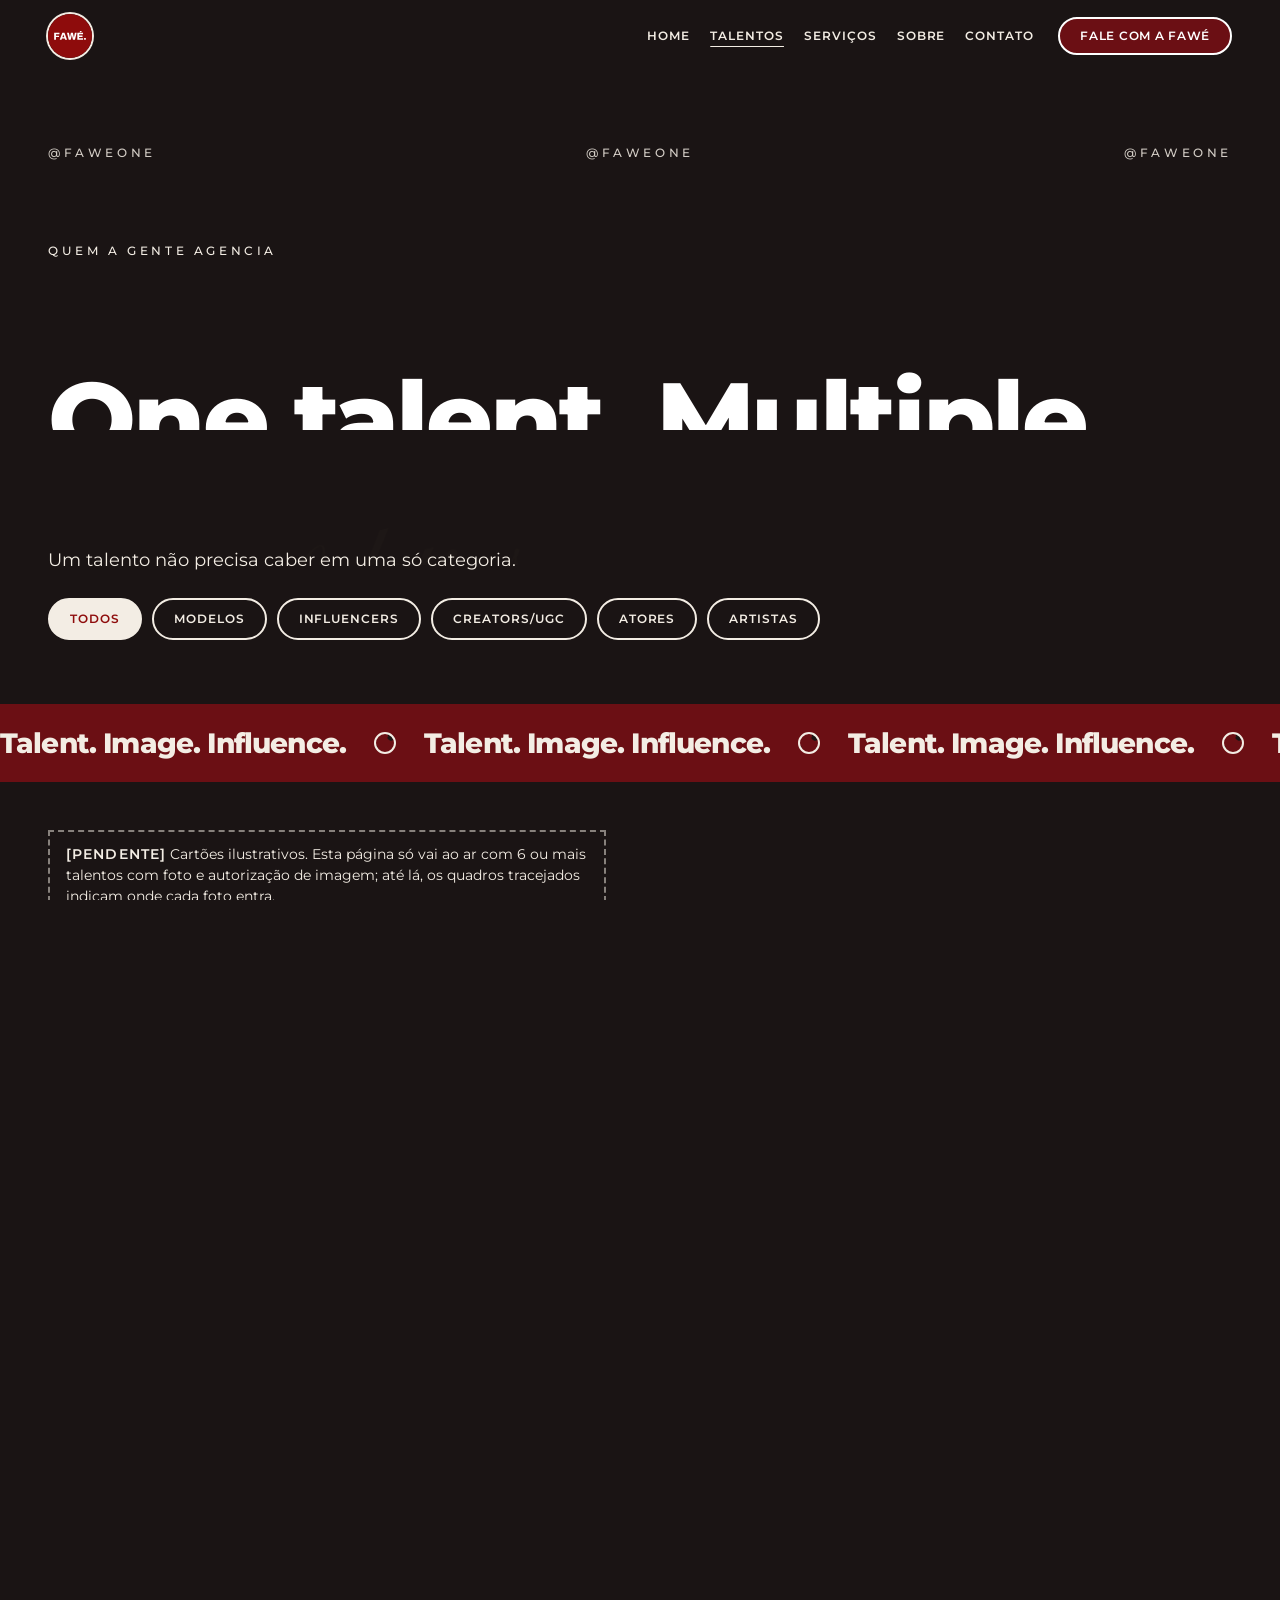
<file: talentos.html>
<!doctype html>
<html lang="pt-BR">
<head>
<meta charset="utf-8">
<meta name="viewport" content="width=device-width, initial-scale=1">
<title>Talentos — FAWÉ</title>
<meta name="description" content="Talentos da FAWÉ, agência de talentos em São Paulo: modelos, influencers, creators/UGC, atores e artistas. One talent. Multiple possibilities.">
<meta property="og:title" content="Talentos — FAWÉ">
<meta property="og:description" content="Talentos da FAWÉ, agência de talentos em São Paulo: modelos, influencers, creators/UGC, atores e artistas. One talent. Multiple possibilities.">
<meta property="og:type" content="website">
<meta property="og:locale" content="pt_BR">
<meta name="theme-color" content="#8E0C0C">
<link rel="icon" type="image/svg+xml" href="assets/favicon.svg">
<!-- preload das fontes da 1ª dobra (woff2 locais): só em http(s). Em file:// um <link rel=preload crossorigin> é bloqueado por CORS (erro no console) e sem crossorigin a fonte baixa duas vezes; do disco ela chega na hora. -->
<script>!function(d,c){c.add('js');try{var s=sessionStorage;if(matchMedia('(prefers-reduced-motion: no-preference)').matches){c.add('fx-pre');if(s.getItem('fx-curtain')==='1')c.add('fx-cover')}}catch(e){}if(location.protocol!=='file:')['montserrat-latin-var','pinyon-script-latin-400'].forEach(function(f){var l=d.createElement('link');l.rel='preload';l.as='font';l.type='font/woff2';l.crossOrigin='anonymous';l.href='assets/fonts/'+f+'.woff2';d.head.appendChild(l)})}(document,document.documentElement.classList)</script>
<link rel="stylesheet" href="css/style.css">

</head>
<body data-page="talentos">
<svg width="0" height="0" style="position:absolute" aria-hidden="true" focusable="false"><defs>
<symbol id="lg-mark" viewBox="0 0 200 200"><circle cx="100" cy="100" r="100" fill="#8E0C0C"/><path fill="#FFFFFF" transform="translate(24.58 117.02) scale(0.04563)" d="M75 0V-687H602V-547H254V-399H560V-262H254V0Z M629 0 887 -687H1102L1360 0H1169L1128 -119H854L813 0ZM897 -253H1084L1035 -398Q1031 -409 1026 -426Q1020 -442 1014 -460Q1009 -479 1004 -498Q999 -517 994 -531H987Q983 -512 976 -488Q968 -464 960 -440Q953 -416 947 -398Z M1527 0 1354 -687H1542L1626 -326Q1628 -317 1631 -300Q1634 -283 1638 -264Q1641 -245 1644 -229H1648Q1650 -239 1652 -252Q1654 -266 1656 -280Q1659 -293 1662 -305Q1664 -317 1665 -326L1744 -687H1939L2020 -326Q2023 -316 2026 -299Q2029 -282 2032 -263Q2036 -244 2039 -229H2043Q2045 -240 2048 -252Q2050 -265 2052 -278Q2055 -292 2058 -304Q2060 -316 2062 -326L2143 -687H2319L2146 0H1946L1858 -380Q1856 -394 1852 -412Q1848 -430 1844 -448Q1841 -466 1839 -480H1835Q1833 -466 1830 -448Q1827 -430 1824 -412Q1820 -394 1817 -380L1730 0Z M2383 0V-687H2950V-547H2562V-418H2901V-281H2562V-140H2957V0ZM2592 -745 2679 -877H2852L2854 -874L2717 -745Z M3057 0V-167H3231V0Z"/></symbol>
<symbol id="lg-text" viewBox="75 -877 3156 877"><path fill="#FFFFFF" d="M75 0V-687H602V-547H254V-399H560V-262H254V0Z M629 0 887 -687H1102L1360 0H1169L1128 -119H854L813 0ZM897 -253H1084L1035 -398Q1031 -409 1026 -426Q1020 -442 1014 -460Q1009 -479 1004 -498Q999 -517 994 -531H987Q983 -512 976 -488Q968 -464 960 -440Q953 -416 947 -398Z M1527 0 1354 -687H1542L1626 -326Q1628 -317 1631 -300Q1634 -283 1638 -264Q1641 -245 1644 -229H1648Q1650 -239 1652 -252Q1654 -266 1656 -280Q1659 -293 1662 -305Q1664 -317 1665 -326L1744 -687H1939L2020 -326Q2023 -316 2026 -299Q2029 -282 2032 -263Q2036 -244 2039 -229H2043Q2045 -240 2048 -252Q2050 -265 2052 -278Q2055 -292 2058 -304Q2060 -316 2062 -326L2143 -687H2319L2146 0H1946L1858 -380Q1856 -394 1852 -412Q1848 -430 1844 -448Q1841 -466 1839 -480H1835Q1833 -466 1830 -448Q1827 -430 1824 -412Q1820 -394 1817 -380L1730 0Z M2383 0V-687H2950V-547H2562V-418H2901V-281H2562V-140H2957V0ZM2592 -745 2679 -877H2852L2854 -874L2717 -745Z M3057 0V-167H3231V0Z"/></symbol>
<symbol id="i-wa" viewBox="0 0 24 24"><g fill="none" stroke="currentColor" stroke-width="2" stroke-linecap="round" stroke-linejoin="round"><path d="M3 21l1.6-4.8A8.5 8.5 0 1 1 8 19.6L3 21z"/><path d="M9 9.2c.4 2.2 2.6 4.4 5.2 5.2l1.4-1.3-2-1.2-.9.7c-.7-.3-1.4-1-1.7-1.7l.7-.9-1.2-2L9 9.2z"/></g></symbol>
<symbol id="i-mail" viewBox="0 0 24 24"><g fill="none" stroke="currentColor" stroke-width="2" stroke-linecap="round" stroke-linejoin="round"><rect x="3" y="5" width="18" height="14" rx="2"/><path d="M3.5 6.5l8.5 7 8.5-7"/></g></symbol>
<symbol id="i-edit" viewBox="0 0 24 24"><g fill="none" stroke="currentColor" stroke-width="2" stroke-linecap="round" stroke-linejoin="round"><path d="M12 4H5a1 1 0 0 0-1 1v14a1 1 0 0 0 1 1h14a1 1 0 0 0 1-1v-7"/><path d="M18 3l3 3-9 9H9v-3l9-9z"/></g></symbol>
<symbol id="i-search" viewBox="0 0 24 24"><g fill="none" stroke="currentColor" stroke-width="2" stroke-linecap="round"><circle cx="10.5" cy="10.5" r="6"/><path d="M15 15l5 5"/></g></symbol>
<symbol id="i-dots" viewBox="0 0 24 24"><g fill="currentColor"><circle cx="5" cy="12" r="1.8"/><circle cx="12" cy="12" r="1.8"/><circle cx="19" cy="12" r="1.8"/></g></symbol>
</defs></svg>
<a class="skip" href="#conteudo">Pular para o conteúdo</a>

<header class="site-header" id="topo">
  <a class="brand" href="index.html" aria-label="FAWÉ. — página inicial"><svg class="logo" viewBox="0 0 200 200" aria-hidden="true"><use href="#lg-mark"/></svg></a>
  <nav class="main-nav" aria-label="Principal"><ul><li><a href="index.html">Home</a></li><li><a href="talentos.html" aria-current="page">Talentos</a></li><li><a href="servicos.html">Serviços</a></li><li><a href="sobre.html">Sobre</a></li><li><a href="contato.html">Contato</a></li></ul></nav>
  <a class="btn btn-sm header-cta" href="contato.html">Fale com a FAWÉ</a>
  <button class="menu-btn" type="button" aria-expanded="false" aria-controls="menu"><span class="menu-btn-label">Menu</span><span class="menu-btn-bars" aria-hidden="true"></span></button>
</header>
<div class="menu-overlay tx-leopard" id="menu" data-fx="menu" hidden>
  <nav aria-label="Menu"><ul class="menu-list"><li><a href="index.html">Home</a></li><li><a href="talentos.html" aria-current="page">Talentos</a></li><li><a href="servicos.html">Serviços</a></li><li><a href="sobre.html">Sobre</a></li><li><a href="contato.html">Contato</a></li></ul></nav>
  <div class="menu-foot"><p>Talent. Image. Influence. Built to be seen.</p><a href="https://www.instagram.com/faweone/" target="_blank" rel="noopener">@faweone</a></div>
</div>
<a class="btn wa-float" href="https://wa.me/?text=Ol%C3%A1%2C%20FAW%C3%89!%20Gostaria%20de%20conversar." data-contact="whatsapp" data-assunto="geral" target="_blank" rel="noopener"><svg aria-hidden="true"><use href="#i-wa"/></svg>WhatsApp</a>
<div class="page-curtain" aria-hidden="true" data-fx="page"></div>
<div id="smooth-wrapper" data-fx="smooth">
<div id="smooth-content">
<main id="conteudo">

<section class="section page-hero s-ink" aria-labelledby="h-t">
  <div class="container">
    <div class="frame-label" aria-hidden="true"><span>@FAWEONE</span><span>@FAWEONE</span><span>@FAWEONE</span></div>
    <div class="page-hero-body">
      <p class="label">Quem a gente agencia</p>
      <h1 class="title t-display" id="h-t" data-fx="split">One talent. Multiple <em class="script">possibilities.</em></h1>
      <p class="lead">Um talento não precisa caber em uma só categoria.</p>
      <div class="chips" role="group" aria-label="Filtrar por categoria">
        <button class="chip" type="button" data-filtro="todos" aria-pressed="true">Todos</button>
        <button class="chip" type="button" data-filtro="modelo" aria-pressed="false">Modelos</button>
        <button class="chip" type="button" data-filtro="influenciador" aria-pressed="false">Influencers</button>
        <button class="chip" type="button" data-filtro="creator" aria-pressed="false">Creators/UGC</button>
        <button class="chip" type="button" data-filtro="ator" aria-pressed="false">Atores</button>
        <button class="chip" type="button" data-filtro="artista" aria-pressed="false">Artistas</button>
      </div>
    </div>
  </div>
</section>

<div class="marquee s-wine" data-fx="marquee"><span class="sr-only">Talent. Image. Influence.</span><div class="marquee-track" aria-hidden="true"><div class="marquee-group"><span class="m-unit"><span class="marquee-item">Talent. Image. Influence.</span><span class="marquee-dot" aria-hidden="true"></span></span><span class="m-unit"><span class="marquee-item">Talent. Image. Influence.</span><span class="marquee-dot" aria-hidden="true"></span></span><span class="m-unit"><span class="marquee-item">Talent. Image. Influence.</span><span class="marquee-dot" aria-hidden="true"></span></span><span class="m-unit"><span class="marquee-item">Talent. Image. Influence.</span><span class="marquee-dot" aria-hidden="true"></span></span></div><div class="marquee-group"><span class="m-unit"><span class="marquee-item">Talent. Image. Influence.</span><span class="marquee-dot" aria-hidden="true"></span></span><span class="m-unit"><span class="marquee-item">Talent. Image. Influence.</span><span class="marquee-dot" aria-hidden="true"></span></span><span class="m-unit"><span class="marquee-item">Talent. Image. Influence.</span><span class="marquee-dot" aria-hidden="true"></span></span><span class="m-unit"><span class="marquee-item">Talent. Image. Influence.</span><span class="marquee-dot" aria-hidden="true"></span></span></div></div></div>

<section class="section s-ink" aria-labelledby="h-roster" style="padding-top:var(--space-6)">
  <div class="container">
    <h2 class="sr-only" id="h-roster">Roster</h2>
    <p class="dev-note"><strong>[PENDENTE]</strong> Cartões ilustrativos. Esta página só vai ao ar com 6 ou mais talentos com foto e autorização de imagem; até lá, os quadros tracejados indicam onde cada foto entra.</p>
    <div class="roster" data-fx="roster-filter">
      <article class="talent" data-categoria="modelo" data-fx="roster-hover"><a class="talent-link" href="https://wa.me/?text=Ol%C3%A1%2C%20FAW%C3%89!%20Quero%20falar%20sobre%20%5BNome%20do%20talento%2001%5D." data-contact="whatsapp" target="_blank" rel="noopener" aria-label="Falar sobre [Nome do talento 01] (Modelo)"><figure class="ph"><div class="ph-inner"><span class="ph-label">[Foto talento 01 — 3:4]</span><span class="ph-file">assets/img/talento-01.jpg</span></div></figure><div class="talent-info"><h3>[Nome do talento]</h3><span class="label">Modelo</span></div></a></article>
      <article class="talent" data-categoria="modelo" data-fx="roster-hover"><a class="talent-link" href="https://wa.me/?text=Ol%C3%A1%2C%20FAW%C3%89!%20Quero%20falar%20sobre%20%5BNome%20do%20talento%2002%5D." data-contact="whatsapp" target="_blank" rel="noopener" aria-label="Falar sobre [Nome do talento 02] (Modelo)"><figure class="ph"><div class="ph-inner"><span class="ph-label">[Foto talento 02 — 3:4]</span><span class="ph-file">assets/img/talento-02.jpg</span></div></figure><div class="talent-info"><h3>[Nome do talento]</h3><span class="label">Modelo</span></div></a></article>
      <article class="talent" data-categoria="influenciador" data-fx="roster-hover"><a class="talent-link" href="https://wa.me/?text=Ol%C3%A1%2C%20FAW%C3%89!%20Quero%20falar%20sobre%20%5BNome%20do%20talento%2003%5D." data-contact="whatsapp" target="_blank" rel="noopener" aria-label="Falar sobre [Nome do talento 03] (Influencer)"><figure class="ph"><div class="ph-inner"><span class="ph-label">[Foto talento 03 — 3:4]</span><span class="ph-file">assets/img/talento-03.jpg</span></div></figure><div class="talent-info"><h3>[Nome do talento]</h3><span class="label">Influencer</span></div></a></article>
      <article class="talent" data-categoria="influenciador" data-fx="roster-hover"><a class="talent-link" href="https://wa.me/?text=Ol%C3%A1%2C%20FAW%C3%89!%20Quero%20falar%20sobre%20%5BNome%20do%20talento%2004%5D." data-contact="whatsapp" target="_blank" rel="noopener" aria-label="Falar sobre [Nome do talento 04] (Influencer)"><figure class="ph"><div class="ph-inner"><span class="ph-label">[Foto talento 04 — 3:4]</span><span class="ph-file">assets/img/talento-04.jpg</span></div></figure><div class="talent-info"><h3>[Nome do talento]</h3><span class="label">Influencer</span></div></a></article>
      <article class="talent" data-categoria="creator" data-fx="roster-hover"><a class="talent-link" href="https://wa.me/?text=Ol%C3%A1%2C%20FAW%C3%89!%20Quero%20falar%20sobre%20%5BNome%20do%20talento%2005%5D." data-contact="whatsapp" target="_blank" rel="noopener" aria-label="Falar sobre [Nome do talento 05] (Creator/UGC)"><figure class="ph"><div class="ph-inner"><span class="ph-label">[Foto talento 05 — 3:4]</span><span class="ph-file">assets/img/talento-05.jpg</span></div></figure><div class="talent-info"><h3>[Nome do talento]</h3><span class="label">Creator/UGC</span></div></a></article>
      <article class="talent" data-categoria="creator" data-fx="roster-hover"><a class="talent-link" href="https://wa.me/?text=Ol%C3%A1%2C%20FAW%C3%89!%20Quero%20falar%20sobre%20%5BNome%20do%20talento%2006%5D." data-contact="whatsapp" target="_blank" rel="noopener" aria-label="Falar sobre [Nome do talento 06] (Creator/UGC)"><figure class="ph"><div class="ph-inner"><span class="ph-label">[Foto talento 06 — 3:4]</span><span class="ph-file">assets/img/talento-06.jpg</span></div></figure><div class="talent-info"><h3>[Nome do talento]</h3><span class="label">Creator/UGC</span></div></a></article>
      <article class="talent" data-categoria="ator" data-fx="roster-hover"><a class="talent-link" href="https://wa.me/?text=Ol%C3%A1%2C%20FAW%C3%89!%20Quero%20falar%20sobre%20%5BNome%20do%20talento%2007%5D." data-contact="whatsapp" target="_blank" rel="noopener" aria-label="Falar sobre [Nome do talento 07] (Ator/Atriz)"><figure class="ph"><div class="ph-inner"><span class="ph-label">[Foto talento 07 — 3:4]</span><span class="ph-file">assets/img/talento-07.jpg</span></div></figure><div class="talent-info"><h3>[Nome do talento]</h3><span class="label">Ator/Atriz</span></div></a></article>
      <article class="talent" data-categoria="ator" data-fx="roster-hover"><a class="talent-link" href="https://wa.me/?text=Ol%C3%A1%2C%20FAW%C3%89!%20Quero%20falar%20sobre%20%5BNome%20do%20talento%2008%5D." data-contact="whatsapp" target="_blank" rel="noopener" aria-label="Falar sobre [Nome do talento 08] (Ator/Atriz)"><figure class="ph"><div class="ph-inner"><span class="ph-label">[Foto talento 08 — 3:4]</span><span class="ph-file">assets/img/talento-08.jpg</span></div></figure><div class="talent-info"><h3>[Nome do talento]</h3><span class="label">Ator/Atriz</span></div></a></article>
      <article class="talent" data-categoria="artista" data-fx="roster-hover"><a class="talent-link" href="https://wa.me/?text=Ol%C3%A1%2C%20FAW%C3%89!%20Quero%20falar%20sobre%20%5BNome%20do%20talento%2009%5D." data-contact="whatsapp" target="_blank" rel="noopener" aria-label="Falar sobre [Nome do talento 09] (Artista)"><figure class="ph"><div class="ph-inner"><span class="ph-label">[Foto talento 09 — 3:4]</span><span class="ph-file">assets/img/talento-09.jpg</span></div></figure><div class="talent-info"><h3>[Nome do talento]</h3><span class="label">Artista</span></div></a></article>
      <article class="talent" data-categoria="artista" data-fx="roster-hover"><a class="talent-link" href="https://wa.me/?text=Ol%C3%A1%2C%20FAW%C3%89!%20Quero%20falar%20sobre%20%5BNome%20do%20talento%2010%5D." data-contact="whatsapp" target="_blank" rel="noopener" aria-label="Falar sobre [Nome do talento 10] (Artista)"><figure class="ph"><div class="ph-inner"><span class="ph-label">[Foto talento 10 — 3:4]</span><span class="ph-file">assets/img/talento-10.jpg</span></div></figure><div class="talent-info"><h3>[Nome do talento]</h3><span class="label">Artista</span></div></a></article>
    </div>
    <div class="empty-state" id="roster-vazio" hidden><p>Novos talentos em breve.</p></div>
  </div>
</section>

<section class="section s-red" aria-labelledby="h-entrar">
  <div class="container two-col" data-fx="reveal" style="align-items:center">
    <h2 class="title t-h2" id="h-entrar">Você é modelo, influencer, creator ou <em class="script">artista?</em></h2>
    <div class="btn-row"><a class="btn" href="contato.html#agenciamento">Quero ser agenciado(a)</a></div>
  </div>
</section>

<section class="section s-cream" aria-labelledby="h-contratar">
  <div class="container two-col" data-fx="reveal" style="align-items:center">
    <h2 class="title t-h2" id="h-contratar">Talentos que fazem grandes marcas quererem trabalhar com <em class="script">eles.</em></h2>
    <div class="btn-row"><a class="btn" href="contato.html#marca">Solicitar casting</a></div>
  </div>
</section>
</main>

<footer class="site-footer">
  <div class="marquee marquee-band" data-fx="marquee"><span class="sr-only">Talent. Image. Influence. Built to be seen.</span><div class="marquee-track" aria-hidden="true"><div class="marquee-group"><span class="m-unit"><span class="marquee-item">Talent. Image. Influence. Built to be seen.</span><span class="marquee-dot" aria-hidden="true"></span></span><span class="m-unit"><span class="marquee-item">Talent. Image. Influence. Built to be seen.</span><span class="marquee-dot" aria-hidden="true"></span></span><span class="m-unit"><span class="marquee-item">Talent. Image. Influence. Built to be seen.</span><span class="marquee-dot" aria-hidden="true"></span></span><span class="m-unit"><span class="marquee-item">Talent. Image. Influence. Built to be seen.</span><span class="marquee-dot" aria-hidden="true"></span></span></div><div class="marquee-group"><span class="m-unit"><span class="marquee-item">Talent. Image. Influence. Built to be seen.</span><span class="marquee-dot" aria-hidden="true"></span></span><span class="m-unit"><span class="marquee-item">Talent. Image. Influence. Built to be seen.</span><span class="marquee-dot" aria-hidden="true"></span></span><span class="m-unit"><span class="marquee-item">Talent. Image. Influence. Built to be seen.</span><span class="marquee-dot" aria-hidden="true"></span></span><span class="m-unit"><span class="marquee-item">Talent. Image. Influence. Built to be seen.</span><span class="marquee-dot" aria-hidden="true"></span></span></div></div></div>
  <div class="footer-body tx-leopard" style="--tx-op:.08">
    <div class="container">
      <div class="footer-grid">
        <div class="footer-brand"><svg class="logo-big" viewBox="0 0 200 200" role="img" aria-label="FAWÉ."><use href="#lg-mark"/></svg><p>Talent. Image. Influence.</p><p class="footer-city">São Paulo, Brasil</p></div>
        <div class="footer-col"><h2>Navegar</h2><ul><li><a href="index.html">Home</a></li><li><a href="talentos.html">Talentos</a></li><li><a href="servicos.html">Serviços</a></li><li><a href="sobre.html">Sobre</a></li><li><a href="contato.html">Contato</a></li></ul></div>
        <div class="footer-col"><h2>Contato</h2><ul>
          <li><a href="https://wa.me/?text=Ol%C3%A1%2C%20FAW%C3%89!%20Gostaria%20de%20conversar." data-contact="whatsapp" target="_blank" rel="noopener">WhatsApp</a></li>
          <li><a href="mailto:?subject=Contato%20pelo%20site" data-contact="email">E-mail</a></li>
          <li><a href="https://www.instagram.com/faweone/" target="_blank" rel="noopener">Instagram @faweone</a></li>
          <li><a href="https://ig.me/m/faweone" target="_blank" rel="noopener">Direct no Instagram</a></li></ul></div>
      </div>
      <div class="footer-bottom"><p>© FAWÉ <span data-year>2026</span> · São Paulo</p><div class="frame-label" aria-hidden="true"><span>@FAWEONE</span><span>@FAWEONE</span><span>@FAWEONE</span></div></div>
    </div>
  </div>
</footer>
</div>
</div>
<script src="js/content.js" defer></script>
<script src="js/fx/fx.js" defer></script>
<script src="js/main.js" defer></script>
</body>
</html>
</file>
<file: css/style.css>
/* FAWÉ — style.css (etapa 2)
   Tokens vêm de .site-build/01-reverso/tokens.json. Só estes hex existem no site. */

/* ---------- fontes (locais, woff2, subset latin; licença SIL OFL 1.1, baixadas de fonts.gstatic.com) ----------
   Montserrat é variável (400–800 num arquivo só). font-display: swap + fallback CALIBRADO: a fonte de sistema
   recebe size-adjust/ascent/descent/line-gap medidos (Edge, 2026-11-15) para ocupar o mesmo espaço da real,
   e a troca não move o layout (CLS). Ver .site-build/03-avancado/log.md, "revisão de desempenho". */
@font-face { font-family: 'Montserrat'; font-style: normal; font-weight: 400 800; font-display: swap; src: url(../assets/fonts/montserrat-latin-var.woff2) format('woff2'); unicode-range: U+0000-00FF, U+0131, U+0152-0153, U+02BB-02BC, U+02C6, U+02DA, U+02DC, U+0304, U+0308, U+0329, U+2000-206F, U+20AC, U+2122, U+2191, U+2193, U+2212, U+2215, U+FEFF, U+FFFD; }
@font-face { font-family: 'Pinyon Script'; font-style: normal; font-weight: 400; font-display: swap; src: url(../assets/fonts/pinyon-script-latin-400.woff2) format('woff2'); unicode-range: U+0000-00FF, U+0131, U+0152-0153, U+02BB-02BC, U+02C6, U+02DA, U+02DC, U+0304, U+0308, U+0329, U+2000-206F, U+20AC, U+2122, U+2191, U+2193, U+2212, U+2215, U+FEFF, U+FFFD; }
@font-face { font-family: 'Playfair Display'; font-style: italic; font-weight: 600; font-display: swap; src: url(../assets/fonts/playfair-display-latin-600-italic.woff2) format('woff2'); unicode-range: U+0000-00FF, U+0131, U+0152-0153, U+02BB-02BC, U+02C6, U+02DA, U+02DC, U+0304, U+0308, U+0329, U+2000-206F, U+20AC, U+2122, U+2191, U+2193, U+2212, U+2215, U+FEFF, U+FFFD; }
@font-face { font-family: 'Montserrat Fallback'; font-style: normal; font-weight: 400; src: local('Arial'), local('ArialMT'), local('Liberation Sans'), local('Arimo'); size-adjust: 111.18%; ascent-override: 87.06%; descent-override: 22.58%; line-gap-override: 0%; }
@font-face { font-family: 'Montserrat Fallback'; font-style: normal; font-weight: 500; src: local('Arial'), local('ArialMT'), local('Liberation Sans'), local('Arimo'); size-adjust: 112.89%; ascent-override: 85.74%; descent-override: 22.23%; line-gap-override: 0%; }
@font-face { font-family: 'Montserrat Fallback'; font-style: normal; font-weight: 600; src: local('Arial Bold'), local('Arial-BoldMT'), local('Liberation Sans Bold'), local('Arimo Bold'); size-adjust: 107.57%; ascent-override: 89.98%; descent-override: 23.33%; line-gap-override: 0%; }
@font-face { font-family: 'Montserrat Fallback'; font-style: normal; font-weight: 700; src: local('Arial Bold'), local('Arial-BoldMT'), local('Liberation Sans Bold'), local('Arimo Bold'); size-adjust: 109.52%; ascent-override: 88.39%; descent-override: 22.92%; line-gap-override: 0%; }
@font-face { font-family: 'Montserrat Fallback'; font-style: normal; font-weight: 800; src: local('Arial Bold'), local('Arial-BoldMT'), local('Liberation Sans Bold'), local('Arimo Bold'); size-adjust: 111.65%; ascent-override: 86.70%; descent-override: 22.48%; line-gap-override: 0%; }
@font-face { font-family: 'Pinyon Fallback'; font-style: normal; font-weight: 400; src: local('Times New Roman Italic'), local('TimesNewRomanPS-ItalicMT'), local('Liberation Serif Italic'); size-adjust: 86.73%; ascent-override: 99.50%; descent-override: 44.28%; line-gap-override: 0%; }
@font-face { font-family: 'Playfair Fallback'; font-style: italic; font-weight: 600; src: local('Georgia Bold Italic'), local('Georgia-BoldItalic'), local('Liberation Serif Bold Italic'); size-adjust: 83.73%; ascent-override: 129.22%; descent-override: 29.98%; line-gap-override: 0%; }

:root {
  /* cor: paleta do BRIEFING OFICIAL (aproximada, confirmar com Canva/Figma). Nenhum outro hex. */
  --color-red: #8E0C0C;      /* vermelho FAWÉ */
  --color-wine: #6B0F14;     /* vinho profundo */
  --color-butter: #EEDC82;   /* manteiga: só sobre vinho, vermelho ou preto */
  --color-white: #FFFFFF;    /* texto sobre foto, sublinhado */
  --color-cream: #F3EDE4;    /* creme de papel */
  --color-ink: #1A1414;      /* preto quente */
  --color-imessage: #2F80ED; /* azul iMessage: só o balão de chat */

  /* fonte */
  --font-title: 'Montserrat', 'Montserrat Fallback', Arial, sans-serif;
  --font-body: 'Montserrat', 'Montserrat Fallback', Arial, sans-serif;
  --font-serif: 'Playfair Display', 'Playfair Fallback', Georgia, 'Times New Roman', serif;
  --font-script: 'Pinyon Script', 'Pinyon Fallback', 'Segoe Script', 'Brush Script MT', cursive;
  --weight-title: 800;
  --weight-label: 600;
  --weight-body: 400;
  --weight-body-strong: 500;
  --weight-micro: 500;
  --tracking-title: -0.03em;
  --tracking-label: 0.3em;
  --leading-title: 1;
  --leading-script: 0.9;
  --leading-body: 1.5;

  /* tamanho */
  --size-display: clamp(2.75rem, 7vw + 1rem, 6.5rem);
  --size-h1: clamp(2.25rem, 5vw + .5rem, 4.5rem);
  --size-h2: clamp(1.75rem, 3.2vw + .5rem, 3rem);
  --size-h3: clamp(1.25rem, 1.6vw + .6rem, 1.75rem);
  --size-body: clamp(1rem, .3vw + .95rem, 1.125rem);
  --size-small: 0.875rem;
  --size-micro: 0.75rem;
  --script-scale: 1.3;
  --underline-thickness: 0.08em;
  --underline-offset: 0.12em;
  --script-rotate: -8deg;

  /* espaço e layout */
  --space-1: 4px; --space-2: 8px; --space-3: 16px; --space-4: 24px;
  --space-5: 32px; --space-6: 48px; --space-7: 72px; --space-8: 112px;
  --section-y: clamp(4rem, 10vw, 8rem);
  --gutter-x: clamp(16px, 4vw, 48px);
  --container: 1280px;
  --text-max: 62ch;
  --header-h: 72px;
  --ratio-talent: 3 / 4;
  --feed-gutter: 1px;
  --editorial-gap: 24px;

  /* forma */
  --radius-card: 12px;
  --radius-pill: 999px;
  --shadow-card: 0 8px 24px rgba(0,0,0,.35);
  --overlay-photo-fade: linear-gradient(to top, rgba(26,20,20,.7), rgba(26,20,20,0) 60%);
  --pattern-stripes: repeating-linear-gradient(90deg, var(--color-red) 0 20px, var(--color-cream) 20px 40px);

  /* movimento (PROPOSTA) */
  --motion-dur-fast: 0.2s;
  --motion-dur-base: 0.45s;
  --motion-dur-reveal: 0.9s;
  --motion-ease-out: cubic-bezier(0.22, 1, 0.36, 1);
  --motion-ease-inout: cubic-bezier(0.65, 0, 0.35, 1);
  --marquee-duration: 38s;
}

*, *::before, *::after { box-sizing: border-box; }
html { -webkit-text-size-adjust: 100%; scroll-behavior: smooth; scroll-padding-top: calc(var(--header-h) + 8px); }
body {
  margin: 0;
  background: var(--color-ink);
  color: var(--color-cream);
  font-family: var(--font-body);
  font-weight: var(--weight-body);
  font-size: var(--size-body);
  line-height: var(--leading-body);
  overflow-x: clip;
}
img, svg { display: block; max-width: 100%; }
h1, h2, h3, p, ul, figure { margin: 0; }
ul { padding: 0; list-style: none; }
a { color: inherit; }
button { font: inherit; color: inherit; }
[hidden] { display: none !important; }

:focus-visible { outline: 2px solid var(--color-butter); outline-offset: 3px; }
.s-cream :focus-visible { outline-color: var(--color-red); }

.sr-only {
  position: absolute; width: 1px; height: 1px; margin: -1px; padding: 0;
  overflow: hidden; clip: rect(0 0 0 0); white-space: nowrap; border: 0;
}
.skip {
  position: fixed; left: 16px; top: -80px; z-index: 200;
  background: var(--color-cream); color: var(--color-red);
  padding: 10px 16px; border-radius: var(--radius-pill); font-weight: var(--weight-label);
}
.skip:focus { top: 12px; }

/* ---------- seções e cores ---------- */
.section {
  position: relative; isolation: isolate;
  background: var(--bg); color: var(--fg);
  padding-block: var(--section-y);
  padding-inline: var(--gutter-x);
}
.s-red   { --bg: var(--color-red);      --fg: var(--color-cream); --accent: var(--color-butter); }
.s-wine  { --bg: var(--color-wine);     --fg: var(--color-cream); --accent: var(--color-butter); }
.s-ink   { --bg: var(--color-ink); --fg: var(--color-cream); --accent: var(--color-butter); }
.s-cream { --bg: var(--color-cream);    --fg: var(--color-ink);   --accent: var(--color-red); }
.s-red .title, .s-wine .title, .s-ink .title { color: var(--color-white); }
.container { max-width: var(--container); margin-inline: auto; }
.narrow { max-width: var(--text-max); }

/* texturas próprias (SVG/CSS), nunca foto */
.tx-leopard::before, .tx-stripes::before {
  content: ""; position: absolute; inset: 0; z-index: -1; pointer-events: none;
  opacity: var(--tx-op, .12);
}
.tx-leopard::before { background: url(../assets/pattern-onca.svg) 0 0 / 240px 240px; }
.tx-stripes::before { background: var(--pattern-stripes); }

/* ---------- tipografia ---------- */
.title {
  font-family: var(--font-title); font-weight: var(--weight-title);
  line-height: var(--leading-title); letter-spacing: var(--tracking-title);
  text-decoration: underline; text-decoration-thickness: var(--underline-thickness);
  text-underline-offset: var(--underline-offset); text-decoration-skip-ink: none;
  text-wrap: balance;
}
.t-display { font-size: var(--size-display); }
.t-h1 { font-size: var(--size-h1); }
.t-h2 { font-size: var(--size-h2); }
.t-h3 { font-size: var(--size-h3); }
.center { text-align: center; }
.script {
  font-family: var(--font-script); font-weight: 400; font-style: normal;
  font-size: calc(1em * var(--script-scale)); line-height: var(--leading-script);
  letter-spacing: 0; color: var(--accent, var(--color-butter));
  display: inline-block; transform: rotate(var(--script-rotate));
  padding: .1em .08em 0; text-decoration: none;
}
.label {
  font-weight: var(--weight-micro); font-size: var(--size-micro);
  letter-spacing: var(--tracking-label); text-transform: uppercase;
}
.lead { font-size: var(--size-body); max-width: var(--text-max); }
.lead + .lead { margin-top: var(--space-3); }
.prov { font-style: normal; }

.frame-label {
  display: flex; justify-content: space-between; gap: 8px;
  font-weight: var(--weight-micro); font-size: var(--size-micro);
  letter-spacing: var(--tracking-label); text-transform: uppercase; opacity: .85;
}

/* ---------- botões ---------- */
.btn {
  --btn-bg: var(--color-red); --btn-fg: var(--color-cream); --btn-bd: var(--color-red);
  display: inline-flex; align-items: center; justify-content: center; gap: 10px;
  padding: 14px 28px; border-radius: var(--radius-pill);
  border: 2px solid var(--btn-bd); background: var(--btn-bg); color: var(--btn-fg);
  font-family: var(--font-body); font-weight: var(--weight-label); font-size: var(--size-small);
  letter-spacing: .06em; text-transform: uppercase; text-decoration: none; text-align: center;
  cursor: pointer; line-height: 1.2;
  transition: background-color var(--motion-dur-fast) var(--motion-ease-out),
              color var(--motion-dur-fast) var(--motion-ease-out),
              border-color var(--motion-dur-fast) var(--motion-ease-out);
}
.btn svg { width: 20px; height: 20px; flex: none; }
.btn:hover { --btn-bg: var(--color-wine); --btn-bd: var(--color-wine); }
.s-red .btn, .s-wine .btn { --btn-bg: var(--color-cream); --btn-fg: var(--color-red); --btn-bd: var(--color-cream); }
.s-red .btn:hover, .s-wine .btn:hover { --btn-bg: var(--color-white); --btn-bd: var(--color-white); }
.s-ink .btn { --btn-bd: var(--color-cream); }
.s-ink .btn:hover { --btn-bg: var(--color-cream); --btn-fg: var(--color-red); }
.btn-outline { --btn-bg: transparent; --btn-fg: var(--color-cream); --btn-bd: var(--color-cream); }
.btn-outline:hover { --btn-bg: var(--color-cream); --btn-fg: var(--color-red); --btn-bd: var(--color-cream); }
.s-red .btn-outline, .s-wine .btn-outline, .s-ink .btn-outline { --btn-bg: transparent; --btn-fg: var(--color-cream); --btn-bd: var(--color-cream); }
.s-red .btn-outline:hover, .s-wine .btn-outline:hover, .s-ink .btn-outline:hover { --btn-bg: var(--color-cream); --btn-fg: var(--color-red); --btn-bd: var(--color-cream); }
.s-cream .btn-outline { --btn-fg: var(--color-red); --btn-bd: var(--color-red); }
.s-cream .btn-outline:hover { --btn-bg: var(--color-red); --btn-fg: var(--color-cream); }
.btn-sm { padding: 10px 20px; font-size: var(--size-micro); }
.btn-row { display: flex; flex-wrap: wrap; gap: 12px; }
.center .btn-row, .btn-row.center { justify-content: center; }

/* ---------- cabeçalho ---------- */
.site-header {
  position: fixed; inset: 0 0 auto 0; z-index: 60;
  display: flex; flex-wrap: wrap; align-items: center; gap: 8px 24px;
  min-height: var(--header-h); padding: 14px var(--gutter-x);
  background: transparent; color: var(--color-cream);
  transition: background-color var(--motion-dur-fast) var(--motion-ease-out);
}
.site-header.is-scrolled { background: rgba(26,20,20,.92); }
.brand { display: block; width: 44px; height: 44px; flex: none; border-radius: 50%; box-shadow: 0 0 0 2px var(--color-cream); }
.logo { width: 100%; height: 100%; }
.main-nav { order: 3; width: 100%; }
.main-nav ul { display: flex; flex-wrap: wrap; gap: 4px 20px; }
.main-nav a, .menu-list a { text-decoration: none; }
.main-nav a {
  font-weight: var(--weight-label); font-size: var(--size-micro);
  letter-spacing: .08em; text-transform: uppercase; padding-block: 6px; display: inline-block;
  text-underline-offset: 6px; text-decoration-thickness: 2px;
}
.main-nav a:hover, .main-nav a[aria-current="page"] { text-decoration: underline; }
.header-cta { display: none; margin-left: auto; }
/* contraste sobre o hero vermelho: vinho com aro branco; hover inverte para branco com texto vermelho */
.btn.header-cta { --btn-bg: var(--color-wine); --btn-fg: var(--color-white); --btn-bd: var(--color-white); }
.btn.header-cta:hover { --btn-bg: var(--color-white); --btn-fg: var(--color-red); --btn-bd: var(--color-white); }
.menu-btn { display: none; }
.js .menu-btn {
  display: inline-flex; align-items: center; gap: 10px; margin-left: auto;
  background: transparent; border: 0; padding: 10px 0; cursor: pointer;
  font-weight: var(--weight-label); font-size: var(--size-micro); letter-spacing: .08em; text-transform: uppercase;
}
.js .main-nav { display: none; }
.menu-btn-bars { width: 26px; height: 12px; border-block: 2px solid currentColor; position: relative; }
.menu-btn-bars::after { content: ""; position: absolute; inset: 50% 0 auto; border-top: 2px solid currentColor; transform: translateY(-1px); }
.menu-btn[aria-expanded="true"] .menu-btn-bars { border-color: transparent; }
.menu-btn[aria-expanded="true"] .menu-btn-bars::before,
.menu-btn[aria-expanded="true"] .menu-btn-bars::after { content: ""; position: absolute; inset: 50% 0 auto; border-top: 2px solid currentColor; }
.menu-btn[aria-expanded="true"] .menu-btn-bars::before { transform: rotate(45deg); }
.menu-btn[aria-expanded="true"] .menu-btn-bars::after { transform: rotate(-45deg); }

@media (min-width: 960px) {
  .site-header { flex-wrap: nowrap; }
  .main-nav { order: 0; width: auto; margin-left: auto; }
  .js .main-nav { display: block; }
  .header-cta { display: inline-flex; margin-left: 0; }
  .js .menu-btn { display: none; }
}

/* menu em tela cheia */
.menu-overlay {
  position: fixed; inset: 0; z-index: 50; isolation: isolate;
  background: var(--color-red); color: var(--color-cream);
  --tx-op: .08;
  display: flex; flex-direction: column; justify-content: center;
  padding: calc(var(--header-h) + 24px) var(--gutter-x) 32px;
}
.menu-list { display: grid; gap: 8px; }
.menu-list a { font-family: var(--font-title); font-weight: var(--weight-title); font-size: var(--size-h1); line-height: 1.05; letter-spacing: var(--tracking-title); }
.menu-list a:hover, .menu-list a:focus-visible, .menu-list a[aria-current="page"] {
  text-decoration: underline; text-decoration-thickness: var(--underline-thickness); text-underline-offset: var(--underline-offset);
}
.menu-foot { margin-top: var(--space-6); display: grid; gap: 6px; font-size: var(--size-small); }
.menu-foot a { text-underline-offset: 4px; }

.wa-float { position: fixed; right: 16px; bottom: 16px; z-index: 40; box-shadow: var(--shadow-card); }
.wa-float.btn { --btn-bg: var(--color-cream); --btn-fg: var(--color-red); --btn-bd: var(--color-cream); }
@media (min-width: 960px) { .wa-float { display: none; } }

.page-curtain {
  position: fixed; inset: 0; z-index: 100; background: var(--color-red);
  transform: scaleY(0); transform-origin: top; pointer-events: none;
}

/* ---------- hero ---------- */
.hero {
  overflow-x: clip;
  background: radial-gradient(120% 90% at 82% 18%, var(--color-wine), var(--color-red) 68%);
  --tx-op: .12;
  padding-top: calc(var(--header-h) + 48px);
  padding-bottom: 32px;
}
.hero .container { display: grid; gap: var(--space-6); }
.hero-main { display: grid; gap: var(--space-6); align-items: center; padding-block: var(--space-6); }
.hero-copy { display: grid; gap: var(--space-4); justify-items: center; text-align: center; }
.hero-tag { font-weight: var(--weight-body-strong); letter-spacing: .02em; max-width: 36ch; }
.hero-cards { display: flex; justify-content: center; padding: 24px 4% 24px 8%; }
.hero-cards .ph { width: 36%; flex: none; margin-left: -4%; box-shadow: var(--shadow-card); }
.hero-cards .ph-file { display: none; }
.hero-cards .ph:nth-child(1) { transform: rotate(-6deg) translateY(8%); margin-left: 0; }
.hero-cards .ph:nth-child(2) { transform: rotate(2deg) translateY(-6%); position: relative; z-index: 1; }
.hero-cards .ph:nth-child(3) { transform: rotate(8deg) translateY(10%); }
@media (min-width: 960px) {
  .hero-main { grid-template-columns: 1.1fr .9fr; }
  .hero-cards .ph { width: 40%; }
}
.hero-page .container { gap: var(--space-6); }
.hero-page .hero-main { grid-template-columns: 1fr; }

/* hero de páginas internas (sem cartões) */
.page-hero { overflow-x: clip; padding-top: calc(var(--header-h) + 72px); padding-bottom: 32px; }
.page-hero .container { display: grid; gap: var(--space-6); }
.page-hero-body { display: grid; gap: var(--space-4); padding-block: var(--space-5); }
.page-hero.s-red { background: radial-gradient(120% 90% at 82% 18%, var(--color-wine), var(--color-red) 68%); }

/* ---------- marquee ---------- */
.marquee { overflow: hidden; padding-block: 18px; background: var(--bg); color: var(--fg); }
.marquee-track { display: flex; width: max-content; animation: marquee var(--marquee-duration) linear infinite; }
.marquee-group { display: flex; flex: none; align-items: center; }
.m-unit { display: inline-flex; align-items: center; flex: none; }
.marquee-item {
  font-family: var(--font-title); font-weight: var(--weight-title);
  font-size: clamp(1.1rem, 1.2vw + .8rem, 1.75rem); letter-spacing: var(--tracking-title); white-space: nowrap;
}
.marquee-dot {
  width: 22px; height: 22px; border-radius: 50%; flex: none; margin-inline: 28px;
  background: url(../assets/pattern-onca.svg) center / 120px 120px; border: 2px solid var(--color-cream);
}
.marquee.is-paused .marquee-track { animation-play-state: paused; }
@keyframes marquee { to { transform: translateX(-50%); } }

/* ---------- frase-chave (pin-scrub) ---------- */
.fx-pin { display: flex; align-items: center; }
@media (min-width: 960px) { .fx-pin { min-height: 100vh; min-height: 100svh; } }   /* abaixo de 960 px não há pin: altura natural + padding de seção */
.fx-pin .container { display: grid; gap: var(--space-4); }
.key-lines { display: grid; gap: .1em; }
.fx-line { display: block; font-family: var(--font-title); font-weight: var(--weight-title); font-size: var(--size-display); line-height: 1.02; letter-spacing: var(--tracking-title); }
.fx-line .art { font-weight: var(--weight-body); font-size: .4em; letter-spacing: 0; margin-right: .3em; }
.fx-word { text-decoration: underline; text-decoration-thickness: var(--underline-thickness); text-underline-offset: var(--underline-offset); text-decoration-skip-ink: none; }
.key-end { font-family: var(--font-title); font-weight: var(--weight-body-strong); font-size: var(--size-h3); }
.key-end .script { font-size: calc(2.2em); margin-left: .1em; }

/* ---------- card Notas ---------- */
.notas {
  background: var(--color-wine); color: var(--color-white); border-radius: var(--radius-card);
  padding: 20px; display: grid; gap: var(--space-3); align-content: start;
}
.notas-bar { display: flex; justify-content: space-between; align-items: center; font-size: var(--size-micro); color: var(--color-cream); opacity: .85; }
.notas-ico { display: inline-flex; gap: 10px; }
.notas-ico svg { width: 16px; height: 16px; }
.notas-title { font-family: var(--font-title); font-weight: var(--weight-title); font-size: var(--size-h2); line-height: 1.05; letter-spacing: var(--tracking-title); color: var(--color-white); }
.notas-en { font-size: var(--size-small); color: var(--color-cream); }
.notas .btn { justify-self: start; margin-top: var(--space-2); --btn-bg: var(--color-cream); --btn-fg: var(--color-red); --btn-bd: var(--color-cream); }
.notas .btn:hover { --btn-bg: var(--color-white); --btn-bd: var(--color-white); }
.notas .btn-outline { --btn-bg: transparent; --btn-fg: var(--color-cream); --btn-bd: var(--color-cream); }
.notas .btn-outline:hover { --btn-bg: var(--color-cream); --btn-fg: var(--color-red); }
.notas .btn-row { margin-top: var(--space-2); }
.notas .btn-row .btn { margin-top: 0; }
.notas-num { font-family: var(--font-title); font-weight: var(--weight-title); font-size: var(--size-h3); }
.two-col { display: grid; gap: var(--editorial-gap); }
@media (min-width: 960px) { .two-col { grid-template-columns: 1fr 1fr; } }
.cards-3 { display: grid; gap: var(--editorial-gap); }
@media (min-width: 960px) { .cards-3 { grid-template-columns: repeat(3, 1fr); } }
.sec-head { display: grid; gap: var(--space-3); margin-bottom: var(--space-6); }

/* ---------- 8 serviços ---------- */
.svc-grid { display: grid; gap: var(--editorial-gap); grid-template-columns: 1fr; }
@media (min-width: 640px) { .svc-grid { grid-template-columns: repeat(2, 1fr); } }
@media (min-width: 960px) { .svc-grid { grid-template-columns: repeat(4, 1fr); } }
.svc { border-top: 1px solid rgba(243,237,228,.35); padding-top: var(--space-3); display: grid; gap: var(--space-2); align-content: start; }
.svc-num { font-family: var(--font-title); font-weight: var(--weight-title); font-size: 3rem; line-height: 1; color: transparent; -webkit-text-stroke: 1px var(--color-cream); }
.svc h3 { font-family: var(--font-title); font-weight: var(--weight-title); font-size: var(--size-h3); line-height: 1.1; letter-spacing: var(--tracking-title); text-decoration: underline; text-decoration-thickness: var(--underline-thickness); text-underline-offset: var(--underline-offset); text-decoration-skip-ink: none; }
.svc p { font-size: var(--size-small); opacity: .85; }
.more-link { margin-top: var(--space-6); }

/* ---------- placeholders e cartões ---------- */
.ph {
  position: relative; isolation: isolate; aspect-ratio: var(--ratio-talent); overflow: hidden;
  background: var(--color-ink); color: var(--color-cream);
  display: grid; place-items: center; text-align: center; padding: 16px;
}
.ph::before { content: ""; position: absolute; inset: 0; z-index: -1; background: url(../assets/pattern-onca.svg) 0 0 / 240px 240px; opacity: .15; }
.ph::after { content: ""; position: absolute; inset: 10px; border: 2px dashed rgba(243,237,228,.55); pointer-events: none; }
.ph-editorial { background: var(--color-wine); }
.ph-editorial::before { background: var(--pattern-stripes); opacity: .1; }
.ph-label { font-weight: var(--weight-label); font-size: var(--size-micro); letter-spacing: .12em; text-transform: uppercase; display: block; }
.ph-file { display: block; margin-top: 6px; font-size: 0.6875rem; opacity: .7; overflow-wrap: anywhere; }
.ph-inner { display: grid; gap: 2px; }

.talent { position: relative; background: var(--color-ink); }
.talent-link { display: block; position: relative; text-decoration: none; color: inherit; }
.talent-link .ph { overflow: hidden; }
.talent-info {
  position: absolute; inset: auto 0 0 0; padding: 40px 14px 12px; z-index: 2;
  background: var(--overlay-photo-fade); color: var(--color-white);
}
.talent-info h3 { font-family: var(--font-title); font-weight: var(--weight-title); font-size: 1rem; line-height: 1.1; letter-spacing: var(--tracking-title); }
.talent-info .label { display: block; margin-top: 4px; font-size: 0.6875rem; letter-spacing: .15em; color: var(--color-cream); }
.talent-link:hover .ph { filter: brightness(1.12); }
.talent .ph { transition: filter var(--motion-dur-base) var(--motion-ease-out); }

.roster { display: grid; gap: var(--feed-gutter); grid-template-columns: repeat(2, 1fr); }
@media (min-width: 640px) { .roster { grid-template-columns: repeat(3, 1fr); } }
@media (min-width: 960px) { .roster { grid-template-columns: repeat(4, 1fr); } }
@media (min-width: 1280px) { .roster { grid-template-columns: repeat(5, 1fr); } }

.chips { display: flex; flex-wrap: wrap; gap: 10px; }
.chip {
  padding: 10px 20px; border-radius: var(--radius-pill); cursor: pointer;
  background: transparent; border: 2px solid var(--color-cream); color: var(--color-cream);
  font-weight: var(--weight-label); font-size: var(--size-micro); letter-spacing: .08em; text-transform: uppercase;
  transition: background-color var(--motion-dur-fast) var(--motion-ease-out), color var(--motion-dur-fast) var(--motion-ease-out);
}
.chip:hover { background: rgba(243,237,228,.15); }
.chip[aria-pressed="true"] { background: var(--color-cream); color: var(--color-red); }
.empty-state { padding: var(--space-7) var(--space-4); text-align: center; border: 2px dashed rgba(243,237,228,.4); }
.empty-state p { font-family: var(--font-title); font-weight: var(--weight-title); font-size: var(--size-h3); }
.dev-note {
  margin-bottom: var(--space-4); padding: 12px 16px; border: 2px dashed rgba(243,237,228,.5);
  font-size: var(--size-small); max-width: var(--text-max);
}
.dev-note strong { font-weight: var(--weight-label); letter-spacing: .08em; text-transform: uppercase; }

/* hscroll "the edit" */
.fx-track { display: grid; gap: var(--feed-gutter); grid-template-columns: repeat(2, 1fr); }
.fx-panel { position: relative; }
@media (min-width: 960px) {
  .fx-hscroll { min-height: 100vh; display: flex; align-items: center; }
  .fx-hscroll .container { width: 100%; max-width: none; margin: 0; }
  .fx-hscroll .sec-head { max-width: var(--container); margin-inline: auto; }
  .fx-track {
    display: flex; gap: 16px; overflow-x: auto; scroll-snap-type: x mandatory; padding-bottom: 16px;
    scrollbar-color: var(--color-cream) transparent;
  }
  .fx-panel { flex: 0 0 clamp(240px, 22vw, 320px); scroll-snap-align: start; }
}

/* faixa de listras */
.stripes-band {
  height: clamp(96px, 14vw, 160px); background: var(--pattern-stripes);
  display: grid; place-items: center; padding-inline: var(--gutter-x);
}
.stripes-pill { background: var(--color-wine); border-radius: var(--radius-pill); padding: 14px 34px; }
.stripes-pill svg { --h: clamp(22px, 3vw, 34px); height: var(--h); width: calc(var(--h) * 3.6); }

/* ---------- serviços ---------- */
.svc-block { display: grid; gap: var(--space-6); align-items: center; }
@media (min-width: 960px) {
  .svc-block { grid-template-columns: 1fr 1fr; gap: var(--space-8); }
  .svc-block.flip .svc-media { order: -1; }
}
.svc-block-head { display: grid; gap: var(--space-2); margin-bottom: var(--space-5); }
.big-num { font-family: var(--font-title); font-weight: var(--weight-title); font-size: var(--size-display); line-height: 1; letter-spacing: var(--tracking-title); color: transparent; -webkit-text-stroke: 2px currentColor; }
.area { display: grid; gap: var(--space-2); padding-block: var(--space-4); border-top: 1px solid currentColor; }
.area h3 { font-family: var(--font-title); font-weight: var(--weight-title); font-size: var(--size-h3); line-height: 1.1; letter-spacing: var(--tracking-title); text-decoration: underline; text-decoration-thickness: var(--underline-thickness); text-underline-offset: var(--underline-offset); text-decoration-skip-ink: none; }
.area p { font-size: var(--size-small); max-width: 48ch; }
.svc-media { max-width: 420px; width: 100%; justify-self: center; }
.steps { display: grid; gap: var(--editorial-gap); counter-reset: s; }
@media (min-width: 960px) { .steps { grid-template-columns: repeat(4, 1fr); } }
.step { border-top: 2px solid var(--color-cream); padding-top: var(--space-3); display: grid; gap: var(--space-2); align-content: start; }
.step h3 { font-family: var(--font-title); font-weight: var(--weight-title); font-size: var(--size-h3); letter-spacing: var(--tracking-title); }
.step p { font-size: var(--size-small); opacity: .9; }

/* ---------- sobre ---------- */
.about-grid { display: grid; gap: var(--space-6); align-items: start; }
@media (min-width: 960px) { .about-grid { grid-template-columns: 1.3fr .7fr; gap: var(--space-8); } }
.about-text { display: grid; gap: var(--space-3); }
@media (min-width: 640px) { .about-text.cols { column-count: 2; column-gap: var(--space-5); display: block; } .about-text.cols p { margin-bottom: var(--space-3); break-inside: avoid; } }

/* ---------- contato ---------- */
.contact-line { display: grid; gap: 6px; margin-top: var(--space-3); font-size: var(--size-small); }
.pend { font-weight: var(--weight-label); letter-spacing: .08em; }
.ig-block { display: grid; gap: var(--space-3); }
.ig-handle { font-family: var(--font-title); font-weight: var(--weight-title); font-size: var(--size-h1); letter-spacing: var(--tracking-title); text-underline-offset: var(--underline-offset); text-decoration-thickness: var(--underline-thickness); text-decoration-skip-ink: none; }

/* ---------- rodapé ---------- */
.site-footer { background: var(--color-red); color: var(--color-cream); }
.marquee-band { --bg: var(--color-wine); --fg: var(--color-cream); }
.footer-body { padding: var(--space-7) var(--gutter-x) var(--space-5); position: relative; }
/* abaixo de 960 px o botão flutuante .wa-float fica sobre o fim da página: folga no FIM do rodapé inteiro */
@media (max-width: 959px) { .site-footer { padding-bottom: 88px; } }
.footer-grid { display: grid; gap: var(--space-6); }
@media (min-width: 960px) { .footer-grid { grid-template-columns: 1.2fr .8fr 1fr; } }
.footer-brand { display: grid; gap: var(--space-3); align-content: start; }
.footer-brand .logo-big { width: 88px; height: 88px; border-radius: 50%; box-shadow: 0 0 0 2px var(--color-cream); }
.footer-col h2 { font-weight: var(--weight-label); font-size: var(--size-micro); letter-spacing: var(--tracking-label); text-transform: uppercase; margin-bottom: var(--space-3); opacity: .8; }
.footer-col ul { display: grid; gap: 8px; }
.footer-col a { text-underline-offset: 4px; }
.footer-col a:hover { text-decoration-thickness: 2px; }
.footer-bottom { margin-top: var(--space-6); display: grid; gap: var(--space-3); font-size: var(--size-small); }

/* ---------- reveal simples (só com JS; sem JS tudo visível) ---------- */
.js .rv:not(.in) { opacity: 0; transform: translateY(24px); }
.rv { transition: opacity var(--motion-dur-reveal) var(--motion-ease-out), transform var(--motion-dur-reveal) var(--motion-ease-out); }

/* ---------- etapa 3 (js/fx): só valem com as classes que o JS põe no ramo motionOk ----------
   Sem JS, sem GSAP ou com movimento reduzido nenhuma destas classes existe. */
/* #2 split: sublinhado por palavra no lugar do text-decoration; máscara por linha com folga
   (clip-path com inset negativo, para não cortar acentos, descendentes, script e o traço) */
.fx-split-on { text-decoration: none; }
.fx-split-on .fxline, .fx-split-on .fxline-mask { display: block; }
.fx-split-on .fx-w { position: relative; }
.fx-split-on .fxline-mask { overflow: visible !important; clip-path: inset(-.6em -.4em -.4em -.4em); }
.fx-split-done .fxline-mask { clip-path: none; }
.fx-split-on .fx-w::after,
.fx-pin-on .fx-word::after {
  content: ""; position: absolute; pointer-events: none;
  left: calc(-1 * var(--u-l, 0px)); right: calc(-1 * var(--u-r, 0px));
  top: var(--u-top, 1em); height: var(--u-h, var(--underline-thickness));
  background: currentColor; transform: scaleX(var(--u, 1)); transform-origin: left center;
}
/* cortina fechada desde o 1º quadro (classe posta pelo script inline do <head> quando a página chega
   por uma transição ou a intro vai tocar). O fx.js assume com estilo inline e tira a classe; se o
   fx.js não carregar, a própria animação CSS abre a cortina em 2 s. */
.fx-cover .page-curtain { transform: scaleY(1); animation: fx-uncover 0s linear 2s forwards; }
@keyframes fx-uncover { to { transform: scaleY(0); } }
/* html.fx-pre (mesmo script inline, só com movimento permitido): o título dividido da 1ª dobra não
   aparece inteiro por um instante antes de o SplitText assumir (piscada). Sai quando ele é dividido
   ou quando o fx.js termina; se o fx.js não carregar, aparece sozinho em 1,5 s. */
.fx-pre .hero [data-fx~="split"]:not(.fx-split-on),
.fx-pre .page-hero [data-fx~="split"]:not(.fx-split-on) { visibility: hidden; animation: fx-show 0s linear 1.5s forwards; }
@keyframes fx-show { to { visibility: visible; } }
/* #11 smooth: o ScrollSmoother assume a rolagem; o scroll-behavior:smooth nativo sai */
html.fx-smooth { scroll-behavior: auto; }
/* #6 pin-scrub: mesmo traço nas 3 palavras */
.fx-pin-on .fx-word { text-decoration: none; position: relative; }


/* ---------- briefing oficial (2026-11-15) ---------- */
.fx-line, .menu-list a { color: var(--color-white); }
.fx-line .art { color: var(--color-cream); }
.svc-num { color: var(--accent, var(--color-butter)); -webkit-text-stroke: 0; }

/* pílula vinho: palavra-gancho em Playfair Display Italic (arredondamento total) */
.pill {
  font-family: var(--font-serif); font-style: italic; font-weight: 600; letter-spacing: 0;
  background: var(--pill-bg, var(--color-wine)); color: var(--color-butter);
  border-radius: var(--radius-pill); padding: .02em .38em .1em; margin-inline: .04em;
  display: inline-block; line-height: 1.12; text-decoration: none;
}
.pill-brand { font-family: var(--font-title); font-style: normal; font-weight: var(--weight-title); letter-spacing: var(--tracking-title); padding: .02em .36em .06em; }
.s-wine { --pill-bg: var(--color-ink); }
.ornament { font-style: normal; color: var(--accent, var(--color-butter)); }

/* sublinhado só em parte do título (hero da Home): "Muito prazer," */
.t-nou { text-decoration: none; }
.t-nou .u { text-decoration: underline; text-decoration-thickness: var(--underline-thickness); text-underline-offset: var(--underline-offset); text-decoration-skip-ink: none; }
.t-nou.fx-split-on .fx-w::after { display: none; }
.t-nou.fx-split-on .u .fx-w::after { display: block; }
.t-nou.fx-split-on .u .fx-w:last-of-type::after { right: 0; }

/* balão azul tipo iMessage (única cor azul do site) */
.imsg {
  background: var(--color-imessage); color: var(--color-white); border-radius: var(--radius-pill);
  padding: .8em 1.7em; font-weight: 700; font-size: clamp(1.15rem, .8vw + 1rem, 1.4rem); line-height: 1.25;
  max-width: 28ch; justify-self: center; text-align: center;
}
.hero-tag { max-width: 44ch; }

/* Quem a gente agencia: cartão Notas largo */
.one-col { display: grid; gap: var(--editorial-gap); }
.notas-split { gap: var(--space-5); }
@media (min-width: 960px) { .notas-split { grid-template-columns: 1.1fr .9fr; align-items: center; padding: 40px; } .notas-split .notas-bar { grid-column: 1 / -1; } }
.notas-split .notas-title { font-size: var(--size-h1); }
.profile-list { display: flex; flex-wrap: wrap; gap: 10px; }
.profile-list .btn { margin-top: 0; }
.notas .profile-list .btn:hover { --btn-bg: var(--color-white); --btn-bd: var(--color-white); }

/* serviços: 4 grupos */
.svc-grid.svc-groups { gap: var(--space-5) var(--editorial-gap); }
.svc-list { display: grid; gap: 0; margin-top: var(--space-2); }
.svc-list li { padding-block: 12px; border-top: 1px solid rgba(243,237,228,.25); font-size: var(--size-small); line-height: 1.4; }
.svc-list li:first-child { border-top: 0; }
.s-cream .svc-list li { border-top-color: rgba(26,20,20,.25); }
.area-list { display: grid; }
.area-list li { padding-block: var(--space-3); border-top: 1px solid currentColor; font-weight: var(--weight-body-strong); font-size: var(--size-body); max-width: 52ch; }

/* como funciona: 5 passos */
.s-cream .step { border-top-color: var(--color-ink); }
@media (min-width: 960px) { .steps { grid-template-columns: repeat(5, 1fr); } }
.step h3 { font-size: 1.25rem; }
.support { margin-top: var(--space-6); font-family: var(--font-title); font-weight: var(--weight-title); font-size: var(--size-h3); letter-spacing: var(--tracking-title); text-decoration: underline; text-decoration-thickness: var(--underline-thickness); text-underline-offset: var(--underline-offset); text-decoration-skip-ink: none; }

/* para marcas / CTA */
.brand-block { display: grid; gap: var(--space-4); justify-items: start; }
.brand-block .lead { max-width: 40ch; }
.final-cta .container { display: grid; gap: var(--space-4); justify-items: center; }

/* rodapé */
.footer-city { font-weight: var(--weight-micro); letter-spacing: var(--tracking-label); text-transform: uppercase; font-size: var(--size-micro); }

/* ---------- formulário "Quero ser agenciado(a)" ---------- */
.form-wrap { display: grid; gap: var(--space-5); }
.form-wrap > * { max-width: 880px; }
.form-wrap .lead { max-width: 56ch; }
.agenda-form { display: grid; gap: var(--space-4); }
.f-grid { display: grid; gap: var(--space-4); }
@media (min-width: 720px) { .f-grid { grid-template-columns: 1fr 1fr; } .f-grid .f-full { grid-column: 1 / -1; } }
.f-field { display: grid; gap: 6px; align-content: start; min-width: 0; }
.f-label, .f-legend { font-weight: var(--weight-body-strong); font-size: var(--size-micro); letter-spacing: .14em; text-transform: uppercase; }
.f-req { color: var(--color-red); }
.f-hint { font-size: var(--size-small); opacity: .8; }
.f-input {
  width: 100%; padding: 14px 16px; border: 2px solid var(--color-ink); border-radius: 0;
  background: var(--color-white); color: var(--color-ink); font: inherit; font-size: 1rem; line-height: 1.3;
}
textarea.f-input { min-height: 112px; resize: vertical; }
.f-input:focus-visible { outline: 3px solid var(--color-red); outline-offset: 2px; }
.f-input[aria-invalid="true"] { border-color: var(--color-red); }
.f-err { color: var(--color-red); font-weight: 600; font-size: var(--size-small); }
.f-err:empty { display: none; }
fieldset.f-field { border: 0; padding: 0; margin: 0; }
.f-legend { padding: 0; margin-bottom: 6px; }
.chk-pills { display: flex; flex-wrap: wrap; gap: 10px; }
.chk-pill { position: relative; }
.chk-pill input { position: absolute; opacity: 0; inset: 0; width: 100%; height: 100%; margin: 0; cursor: pointer; }
.chk-pill span {
  display: inline-block; padding: 10px 20px; border-radius: var(--radius-pill); border: 2px solid var(--color-ink);
  font-weight: var(--weight-label); font-size: var(--size-micro); letter-spacing: .08em; text-transform: uppercase;
  background: transparent; color: var(--color-ink);
}
.chk-pill input:checked + span { background: var(--color-wine); border-color: var(--color-wine); color: var(--color-butter); }
.chk-pill input:focus-visible + span { outline: 3px solid var(--color-red); outline-offset: 3px; }
fieldset[aria-invalid="true"] .chk-pill span { border-color: var(--color-red); }
.f-lgpd { display: grid; grid-template-columns: auto 1fr; gap: 12px; align-items: start; font-size: var(--size-small); }
.f-lgpd input { width: 22px; height: 22px; margin: 2px 0 0; accent-color: var(--color-red); }
.f-lgpd input:focus-visible { outline: 3px solid var(--color-red); outline-offset: 2px; }
.f-lgpd-box { display: grid; gap: 6px; }
.form-actions { display: grid; gap: var(--space-3); justify-items: start; }
.form-notice { border: 2px solid var(--color-red); padding: 14px 16px; font-weight: 600; font-size: var(--size-small); max-width: 60ch; }
.form-notice[hidden] { display: none; }
.form-ok { background: var(--color-wine); color: var(--color-white); border-radius: var(--radius-card); padding: 24px; display: grid; gap: var(--space-2); }
.form-ok h3 { font-family: var(--font-title); font-weight: var(--weight-title); font-size: var(--size-h2); letter-spacing: var(--tracking-title); line-height: 1.05; }
.form-ok[hidden] { display: none; }
.form-nojs { border: 2px dashed var(--color-ink); padding: 14px 16px; font-weight: 600; font-size: var(--size-small); }
.js .form-nojs { display: none; }
html:not(.js) .agenda-form .btn[type="submit"] { opacity: .45; pointer-events: none; }

/* ---------- 404 ---------- */
.nf { min-height: 100vh; display: grid; place-items: center; text-align: center; gap: var(--space-4); padding: var(--gutter-x); align-content: center; }
.nf .logo-big { width: 96px; height: 96px; margin-inline: auto; }

@media (prefers-reduced-motion: reduce) {
  html { scroll-behavior: auto; }
  .marquee-track { animation: none; width: auto; justify-content: center; }
  .marquee-group:nth-child(2) { display: none; }
  .marquee-group { flex-wrap: wrap; justify-content: center; }
  .m-unit:nth-child(n+2) { display: none; }
  .rv { transition: none; }
  .js .rv:not(.in) { opacity: 1; transform: none; }
  *, *::before, *::after { transition-duration: 0.01ms !important; }
}

/* ===== Tote 3D (Home) ===== */
.tote__grid { align-items: center; }
.tote__copy { display: grid; gap: var(--space-3); justify-items: start; }
.tote__list { list-style: none; padding: 0; margin: 0; display: grid; gap: 8px; }
.tote__list li { position: relative; padding-left: 1.5rem; }
.tote__list li::before { content: ""; position: absolute; left: 0; top: .7em; width: .7rem; height: 2px; background: var(--color-red); }
.tote__note { opacity: .75; }
.tote3d { position: relative; aspect-ratio: 1 / 1; width: 100%; max-width: 34rem; margin-inline: auto; background: var(--color-ink); border-radius: var(--radius-card); overflow: hidden; touch-action: pan-y; }
.tote3d__poster { position: absolute; inset: 0; width: 100%; height: 100%; object-fit: cover; }
.tote3d.is-3d .tote3d__poster { visibility: hidden; }
.tote3d model-viewer { position: absolute; inset: 0; }
.hs { position: relative; width: 28px; height: 28px; padding: 0; border: 0; background: transparent; cursor: pointer; }
.hs__dot { position: absolute; inset: 4px; border-radius: 50%; background: var(--color-butter); box-shadow: 0 0 0 3px rgba(238,220,130,.35); }
.hs__tip { position: absolute; left: 34px; top: 50%; transform: translateY(-50%); width: 15rem; padding: .6rem .8rem; border-radius: var(--radius-card); background: var(--color-cream); color: var(--color-ink); font-size: .8125rem; line-height: 1.35; opacity: 0; pointer-events: none; transition: opacity var(--motion-dur-fast) var(--motion-ease-out); }
.hs__tip strong { display: block; font-size: .875rem; margin-bottom: .15rem; }
.hs:hover .hs__tip, .hs:focus-visible .hs__tip { opacity: 1; }
.hs:focus-visible { outline: 2px solid var(--color-butter); outline-offset: 2px; border-radius: 50%; }
@media (prefers-reduced-motion: no-preference) { .hs__dot { animation: hspulse 2.4s ease-out infinite; } }
@keyframes hspulse { 0% { box-shadow: 0 0 0 0 rgba(238,220,130,.5); } 70%, 100% { box-shadow: 0 0 0 10px rgba(238,220,130,0); } }
</file>
